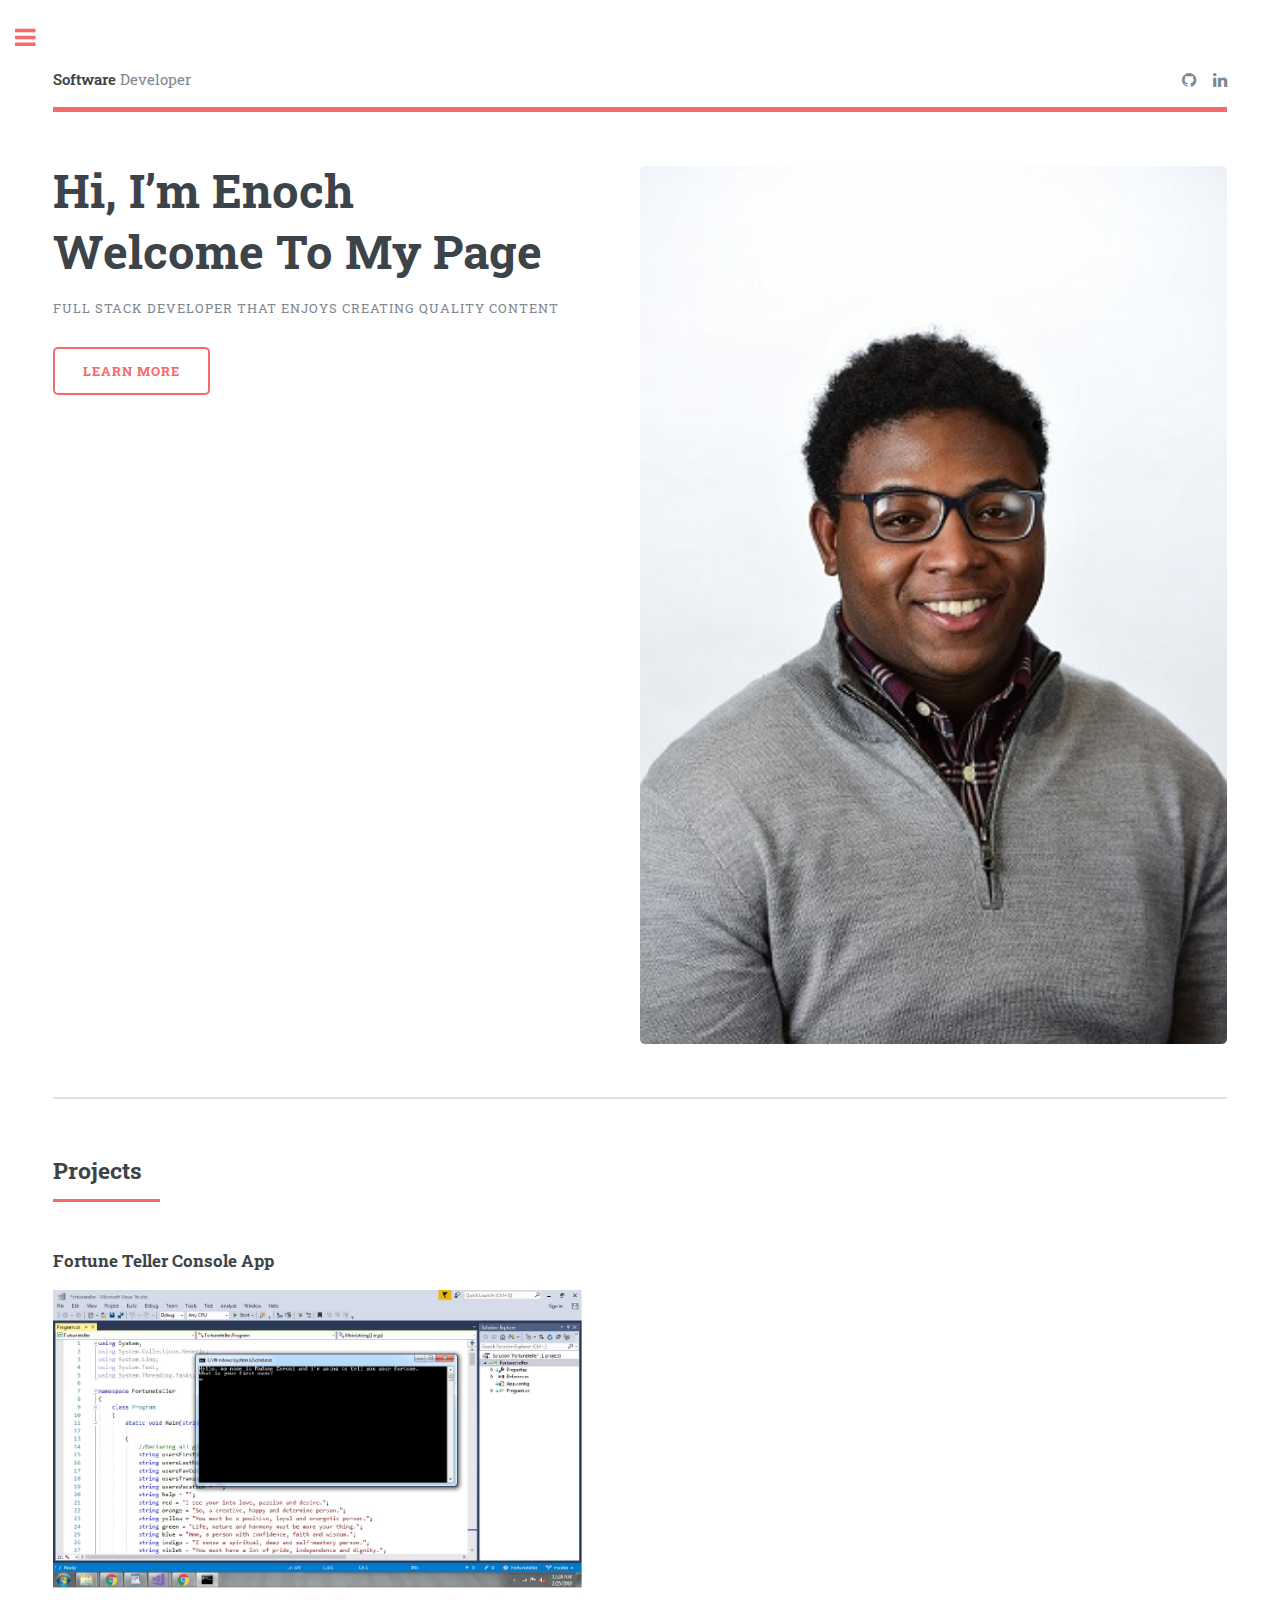
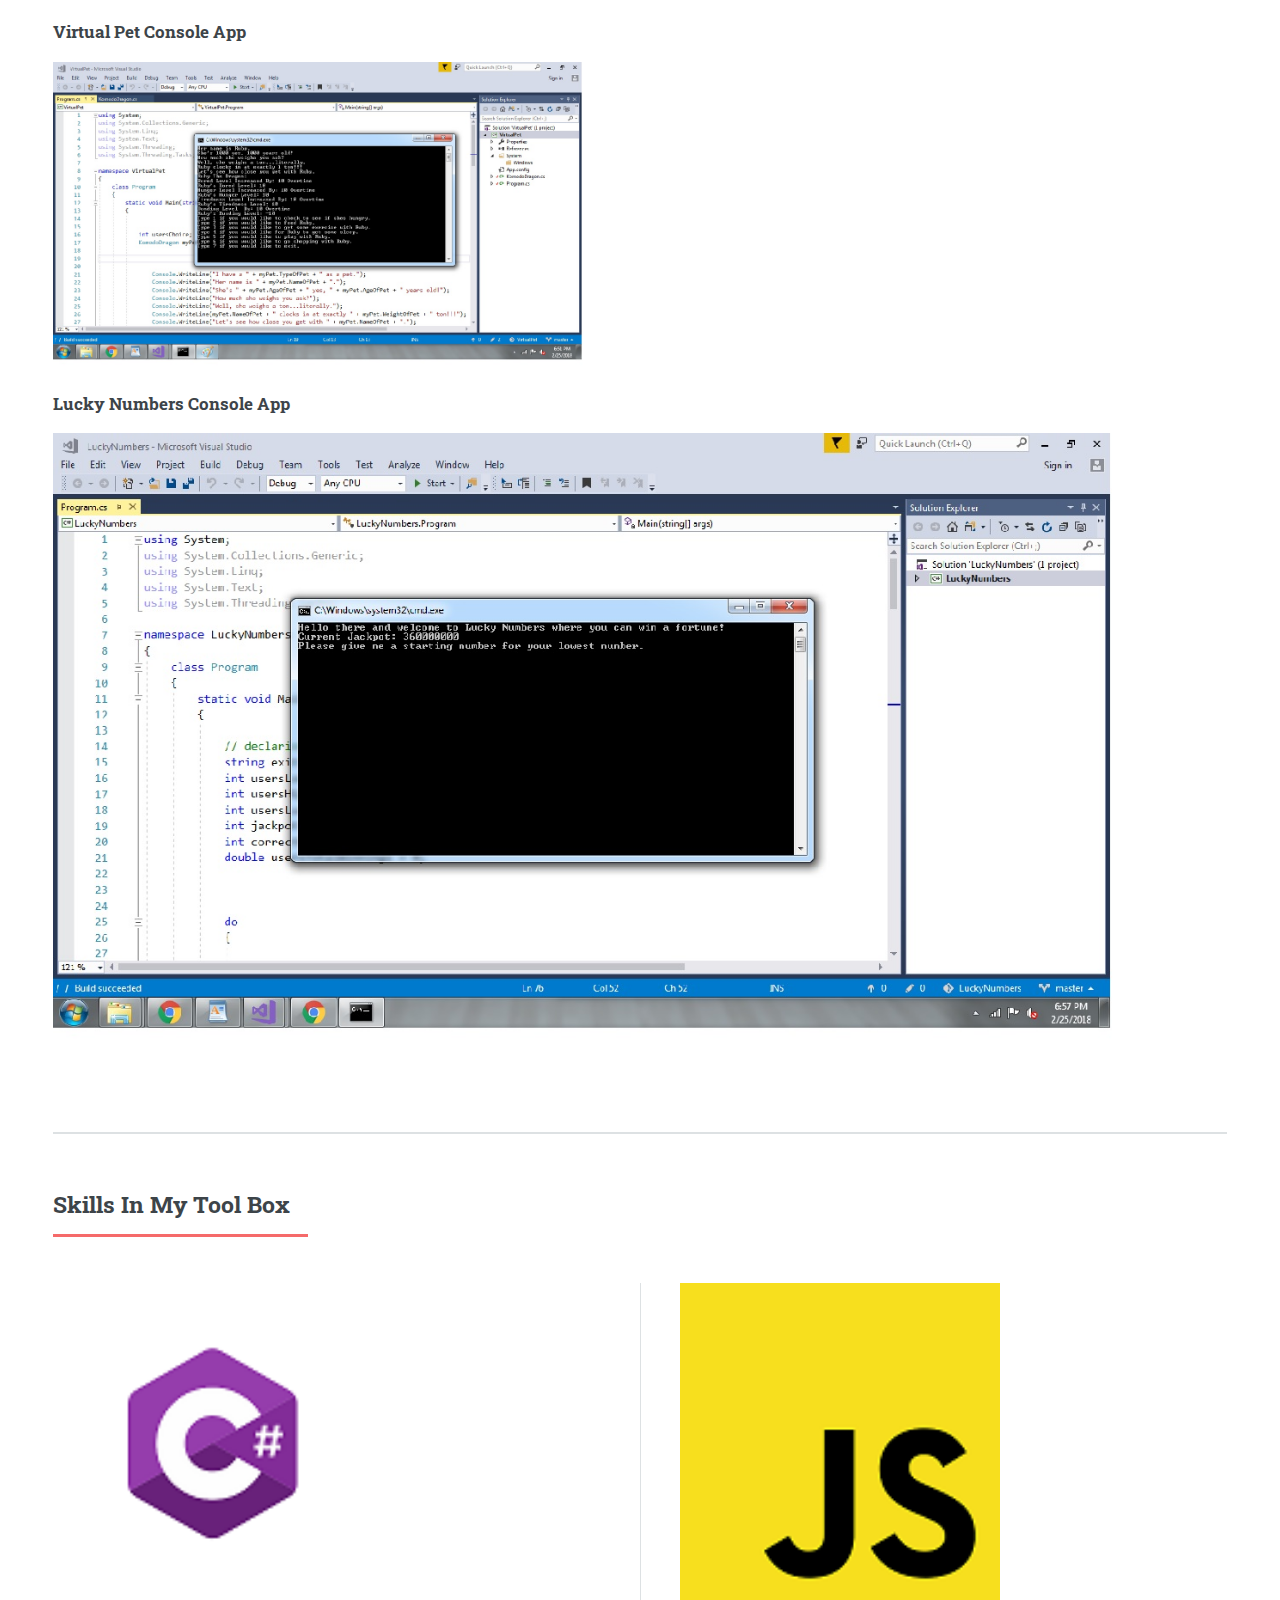
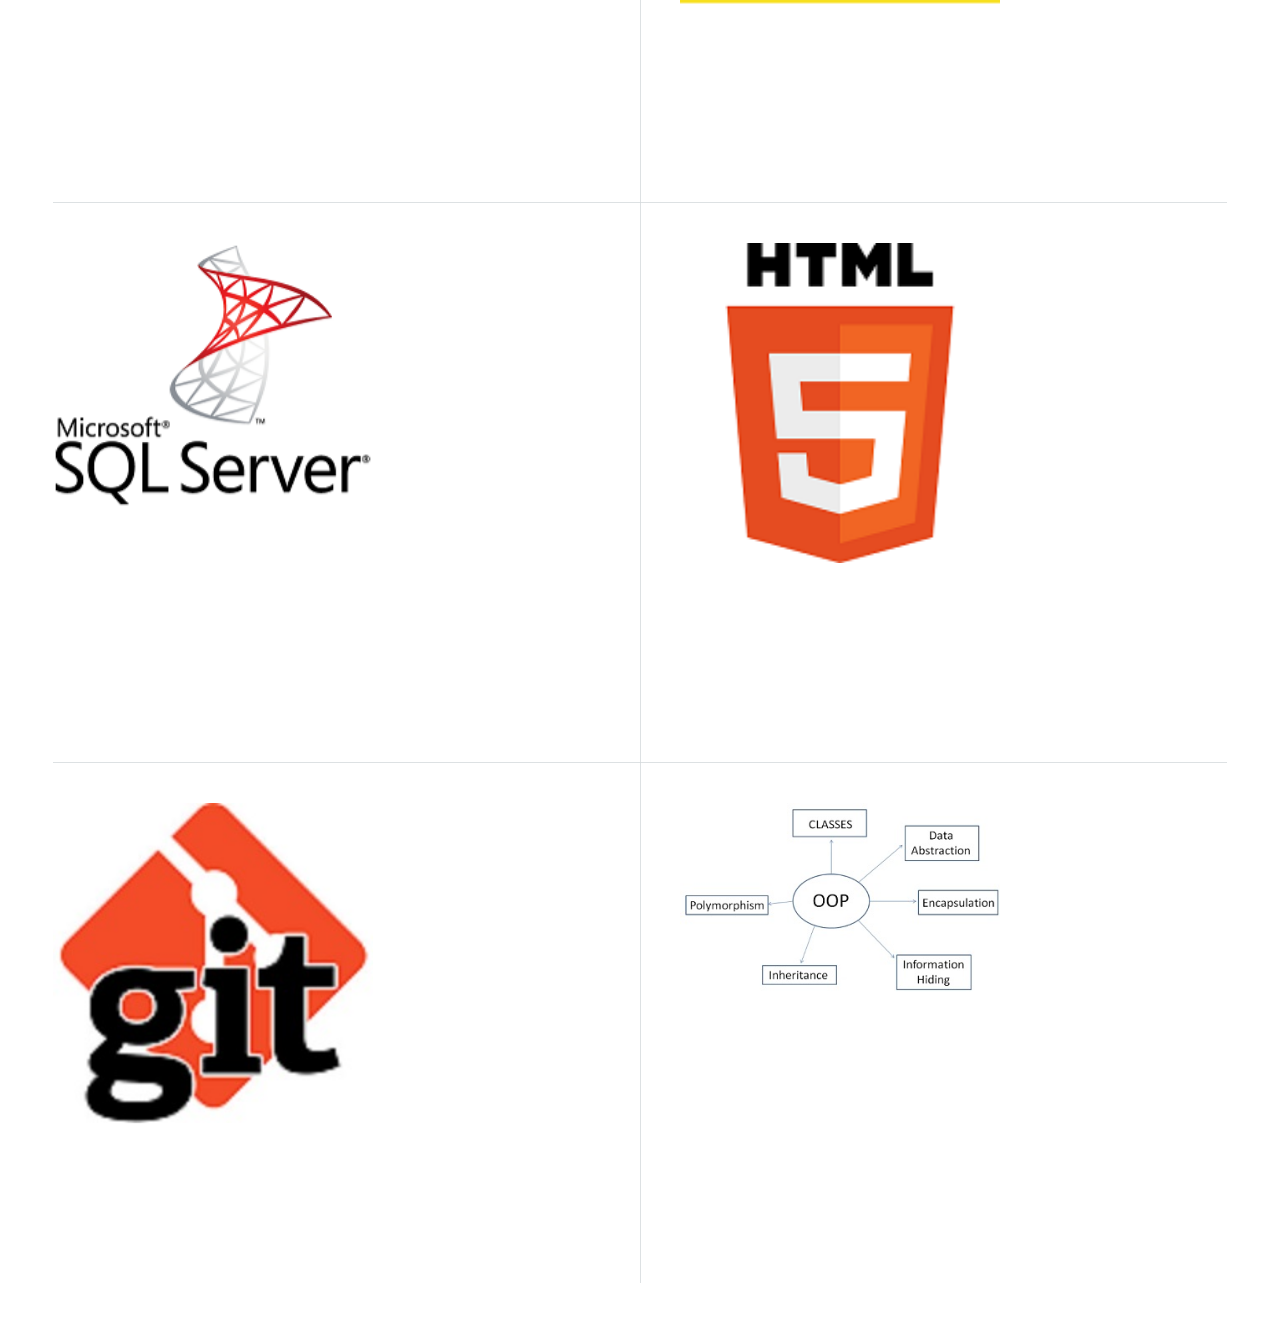
<file: index.html>
﻿<!DOCTYPE HTML>
<!--
	Editorial by HTML5 UP
	html5up.net | @ajlkn
	Free for personal and commercial use under the CCA 3.0 license (html5up.net/license)
-->
<html>
	<head>
		<title>Enoch</title>
		<meta charset="utf-8" />
		<meta name="viewport" content="width=device-width, initial-scale=1, user-scalable=no" />
		<!--[if lte IE 8]><script src="assets/js/ie/html5shiv.js"></script><![endif]-->
		<link rel="stylesheet" href="assets/css/main.css" />
		<!--[if lte IE 9]><link rel="stylesheet" href="assets/css/ie9.css" /><![endif]-->
		<!--[if lte IE 8]><link rel="stylesheet" href="assets/css/ie8.css" /><![endif]-->
	</head>
	<body>

		<!-- Wrapper -->
			<div id="wrapper">

				<!-- Main -->
					<div id="main">
						<div class="inner">

							<!-- Header -->
								<header id="header">
									<a href="index.html" class="logo"><strong>Software</strong> Developer</a>
									<ul class="icons">
										<li><a href="https://github.com/ELeonJohnson" target="_blank" class="icon fa-github"><span class="label">Github</span></a></li>
										<li><a href="www.linkedin.com/in/enoch-johnson" target="_blank" class="icon fa-linkedin"><span class="label">LinkedIn</span></a></li>
									</ul>
								</header>

							<!-- Banner -->
								<section id="banner">
									<div class="content">
										<header>
											<h1>Hi, I’m Enoch<br />
											Welcome To My Page</h1>
											<p>Full Stack Developer That Enjoys Creating Quality Content</p>
										</header>
                                        <p></p>
                                        <ul class="actions">
                                            <li><a href="generic.html" class="button big">Learn More</a></li>
                                        </ul>
									</div>
                                    <span class="image object">
                                        <img src="images/Enoch Johnson Headshot.jpg" />
                                    </span>
								</section>

							<!-- Section -->
								
                                    <section>
                                        <header class="major">
                                            <h2>Projects</h2>
                                        </header>
                                        
                                            <div class="wrapper">
                                                <input checked type=radio name="slider" id="slide1" />
                                                <input type=radio name="slider" id="slide2" />
                                                <input type=radio name="slider" id="slide3" />
                                                <input type=radio name="slider" id="slide4" />
                                                <input type=radio name="slider" id="slide5" />

                                                <div class="slider-wrapper">
                                                    <div class=inner>
                                                        <article>
                                                            <div class="info top-left">
                                                                <h3>Fortune Teller Console App</h3>
                                                            </div>
                                                            <div class="hover-img">
                                                                <a href="https://github.com/ELeonJohnson/Fortuneteller" target="_blank">
                                                                    <img src="images/fortuneteller.jpg" />
                                                                </a>
                                                                <div class="overlay-hover">
                                                                    <div class="text-hover">Skills Used: Variables, Basic Types, Operators, Expressions, Conditionals and Strings</div>
                                                                </div>
                                                            </div>
                                                                
                                                        </article>
                                                            
                                                        <article>
                                                            <div class="info bottom-right">
                                                                <h3>Virtual Pet Console App</h3>
                                                            </div>
                                                            <div class="hover-img">
                                                                <a href="https://github.com/ELeonJohnson/VirtualPet" target="_blank">
                                                                    <img src="images/virtual pet.jpg" />
                                                                </a>
                                                                <div class="overlay-hover">
                                                                    <div class="text-hover">Skills Used: Loops, Arrays, Methods, Intro to OOP, Defining Classes, Creating Classes and Access Modifiers</div>
                                                                </div>
                                                            </div>        
                                                                </article>
                                                        <article>
                                                            <div class="info bottom-left">
                                                                <h3>Lucky Numbers Console App</h3>
                                                            </div>
                                                            <a href="https://github.com/ELeonJohnson/LuckyNumbers" target="_blank">
                                                            <img src="images/lucky numbers.jpg" />
                                                            </a>
                                                        </article>

                                                    </div>
                                                    <!-- .inner -->
                                                </div>
                                                <!-- .slider-wrapper -->

                                                <div class="slider-prev-next-control">
                                                    <label for=slide1></label>
                                                    <label for=slide2></label>
                                                    <label for=slide3></label>
                                                    <label for=slide4></label>
                                                    <label for=slide5></label>
                                                </div>
                                                <!-- .slider-prev-next-control -->

                                                <div class="slider-dot-control">
                                                    <label for=slide1></label>
                                                    <label for=slide2></label>
                                                    <label for=slide3></label>
                                                    <label for=slide4></label>
                                                    <label for=slide5></label>
                                                </div>
                                                <!-- .slider-dot-control -->
                                            </div>
                                        
                                    </section>
								

							<!-- Section -->
								<section>
									<header class="major">
										<h2>Skills In My Tool Box</h2>
									</header>
									<div class="posts">
										<article>
                                            <div class="flip-container" ontouchstart="this.classList.toggle('hover');">
                                                <div class="flipper">
                                                    <div class="front">
                                                        <img src="images/Csharp_Logo.png" />
                                                    </div>
                                                    <div class="back">
                                                        <img src="images/asp.net.jpg" />
                                                    </div>
                                                </div>
                                            </div>
                                        </article>
                                        <article>
                                            <div class="flip-container" ontouchstart="this.classList.toggle('hover');">
                                                <div class="flipper">
                                                    <div class="front">
                                                        <img src="images/js.png" />
                                                    </div>
                                                    <div class="back">
                                                        <img src="images/node.png" />
                                                    </div>
                                                </div>
                                            </div>
                                        </article>
                                        <article>
                                            <div class="flip-container" ontouchstart="this.classList.toggle('hover');">
                                                <div class="flipper">
                                                    <div class="front">
                                                        <img src="images/sql.png" />
                                                    </div>
                                                    <div class="back">
                                                        <img src="images/mysql.png" />
                                                    </div>
                                                </div>
                                            </div>
                                        </article>
                                        <article>
                                            <div class="flip-container" ontouchstart="this.classList.toggle('hover');">
                                                <div class="flipper">
                                                    <div class="front">
                                                        <img src="images/html5.png" />
                                                    </div>
                                                    <div class="back">
                                                        <img src="images/css3-420x210css3.jpg" />
                                                    </div>
                                                </div>
                                            </div>
                                        </article>
                                        <article>
                                            <div class="flip-container" ontouchstart="this.classList.toggle('hover');">
                                                <div class="flipper">
                                                    <div class="front">
                                                        <img src="images/git.jpg" />
                                                    </div>
                                                    <div class="back">
                                                        <img src="images/MVC.png" />
                                                    </div>
                                                </div>
                                            </div>
                                        </article>
                                        <article>
                                            <div class="flip-container" ontouchstart="this.classList.toggle('hover');">
                                                <div class="flipper">
                                                    <div class="front">
                                                        <img src="images/oop.jpg" />
                                                    </div>
                                                    <div class="back">
                                                        <img src="images/tdd.png" />
                                                    </div>
                                                </div>
                                            </div>
                                        </article>
									</div>
								</section>

						</div>
					</div>

				<!-- Sidebar -->
					<div id="sidebar">
						<div class="inner">

							<!-- Search -->
								<section id="search" class="alt">
									<form method="post" action="#">
										<input type="text" name="query" id="query" placeholder="Search" />
									</form>
								</section>

							<!-- Menu -->
								<nav id="menu">
									<header class="major">
										<h2>Menu</h2>
									</header>
									<ul>
										<li><a href="index.html">Homepage</a></li>
										<li><a href="generic.html">About</a></li>
								    </ul>
								</nav>

							<!-- Section -->
                                <section>
                                    <header class="major">
                                        <h2>Get in touch</h2>
                                    </header>
                                    
                                    <ul class="contact">
                                        <li class="fa-envelope-o"><a href="#">enochjohnsonleon@gmail.com</a></li>
                                        <li class="fa-phone">(216) 414-1173</li>
                                    </ul>
                                </section>

							

							<!-- Footer -->
								<footer id="footer">
									
								</footer>

						</div>
					</div>

			</div>

		<!-- Scripts -->
			<script src="assets/js/jquery.min.js"></script>
			<script src="assets/js/skel.min.js"></script>
			<script src="assets/js/util.js"></script>
			<!--[if lte IE 8]><script src="assets/js/ie/respond.min.js"></script><![endif]-->
			<script src="assets/js/main.js"></script>

	</body>
</html>
</file>
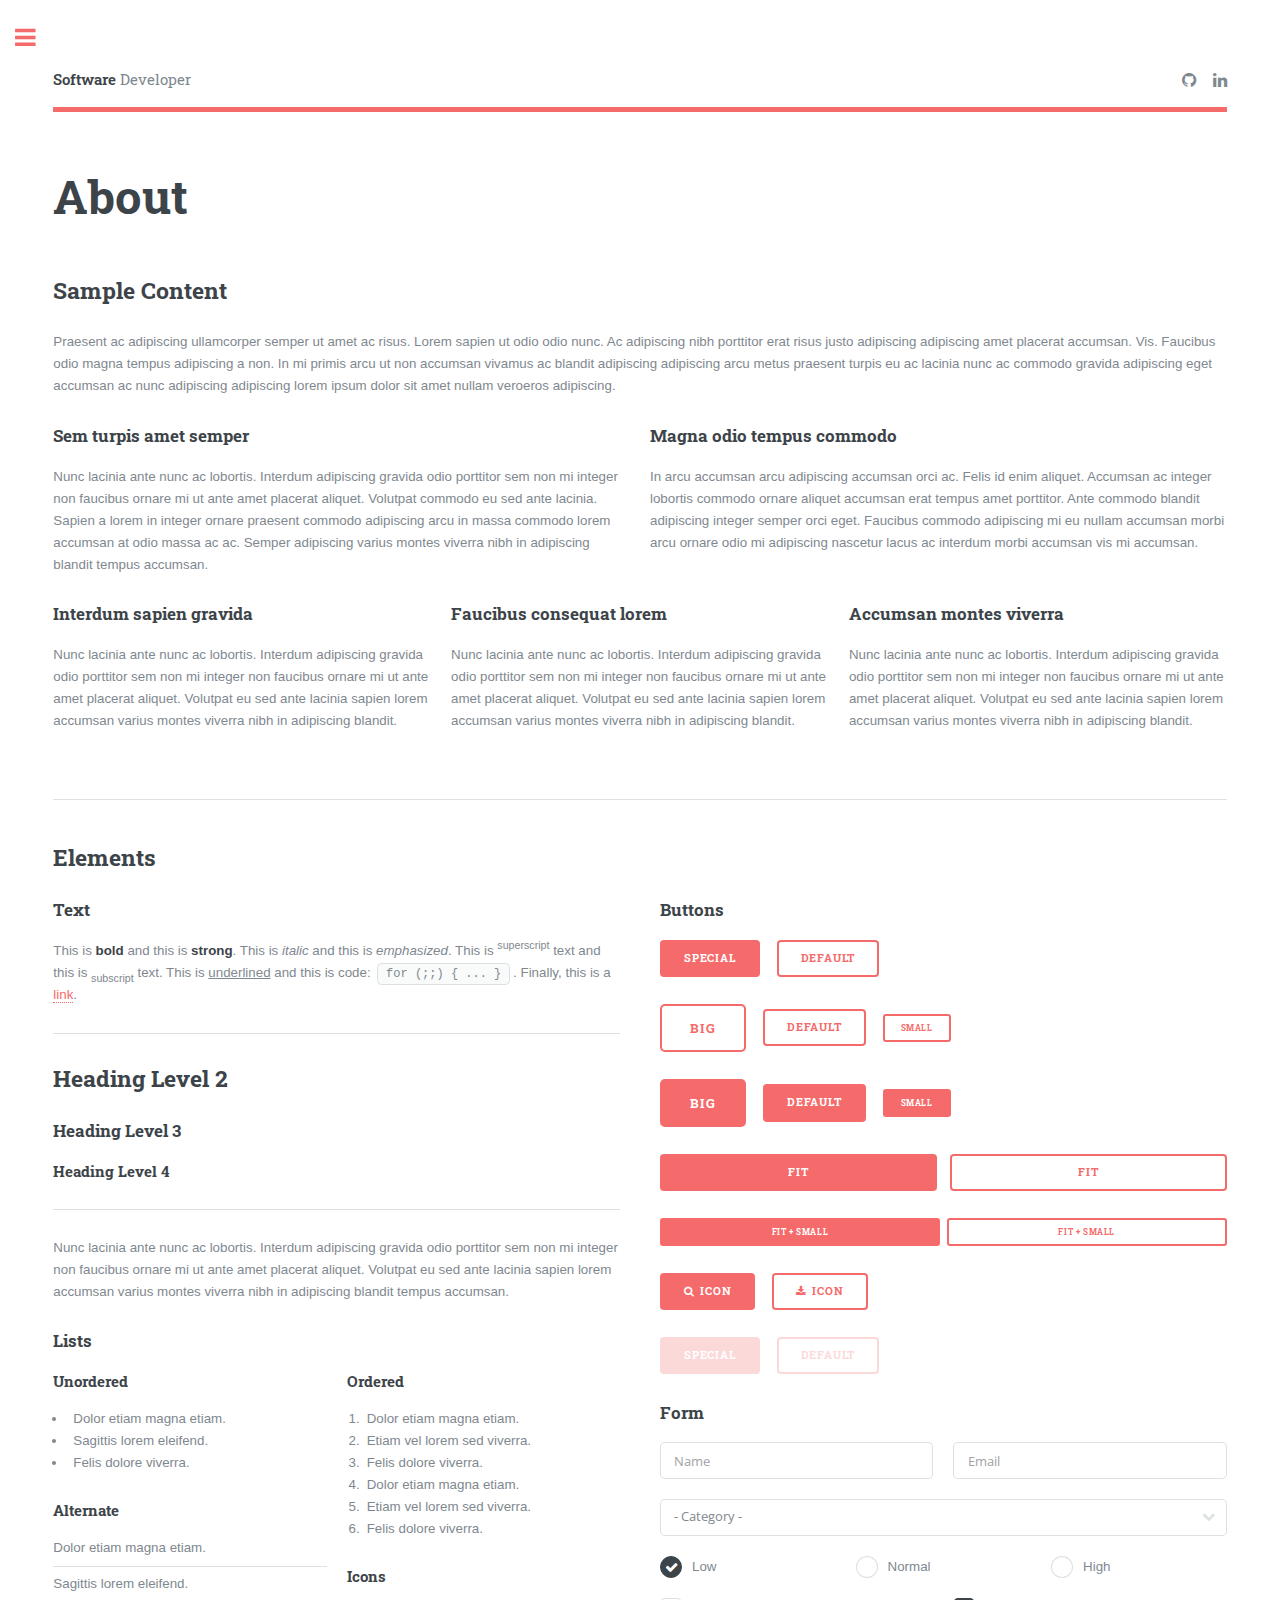
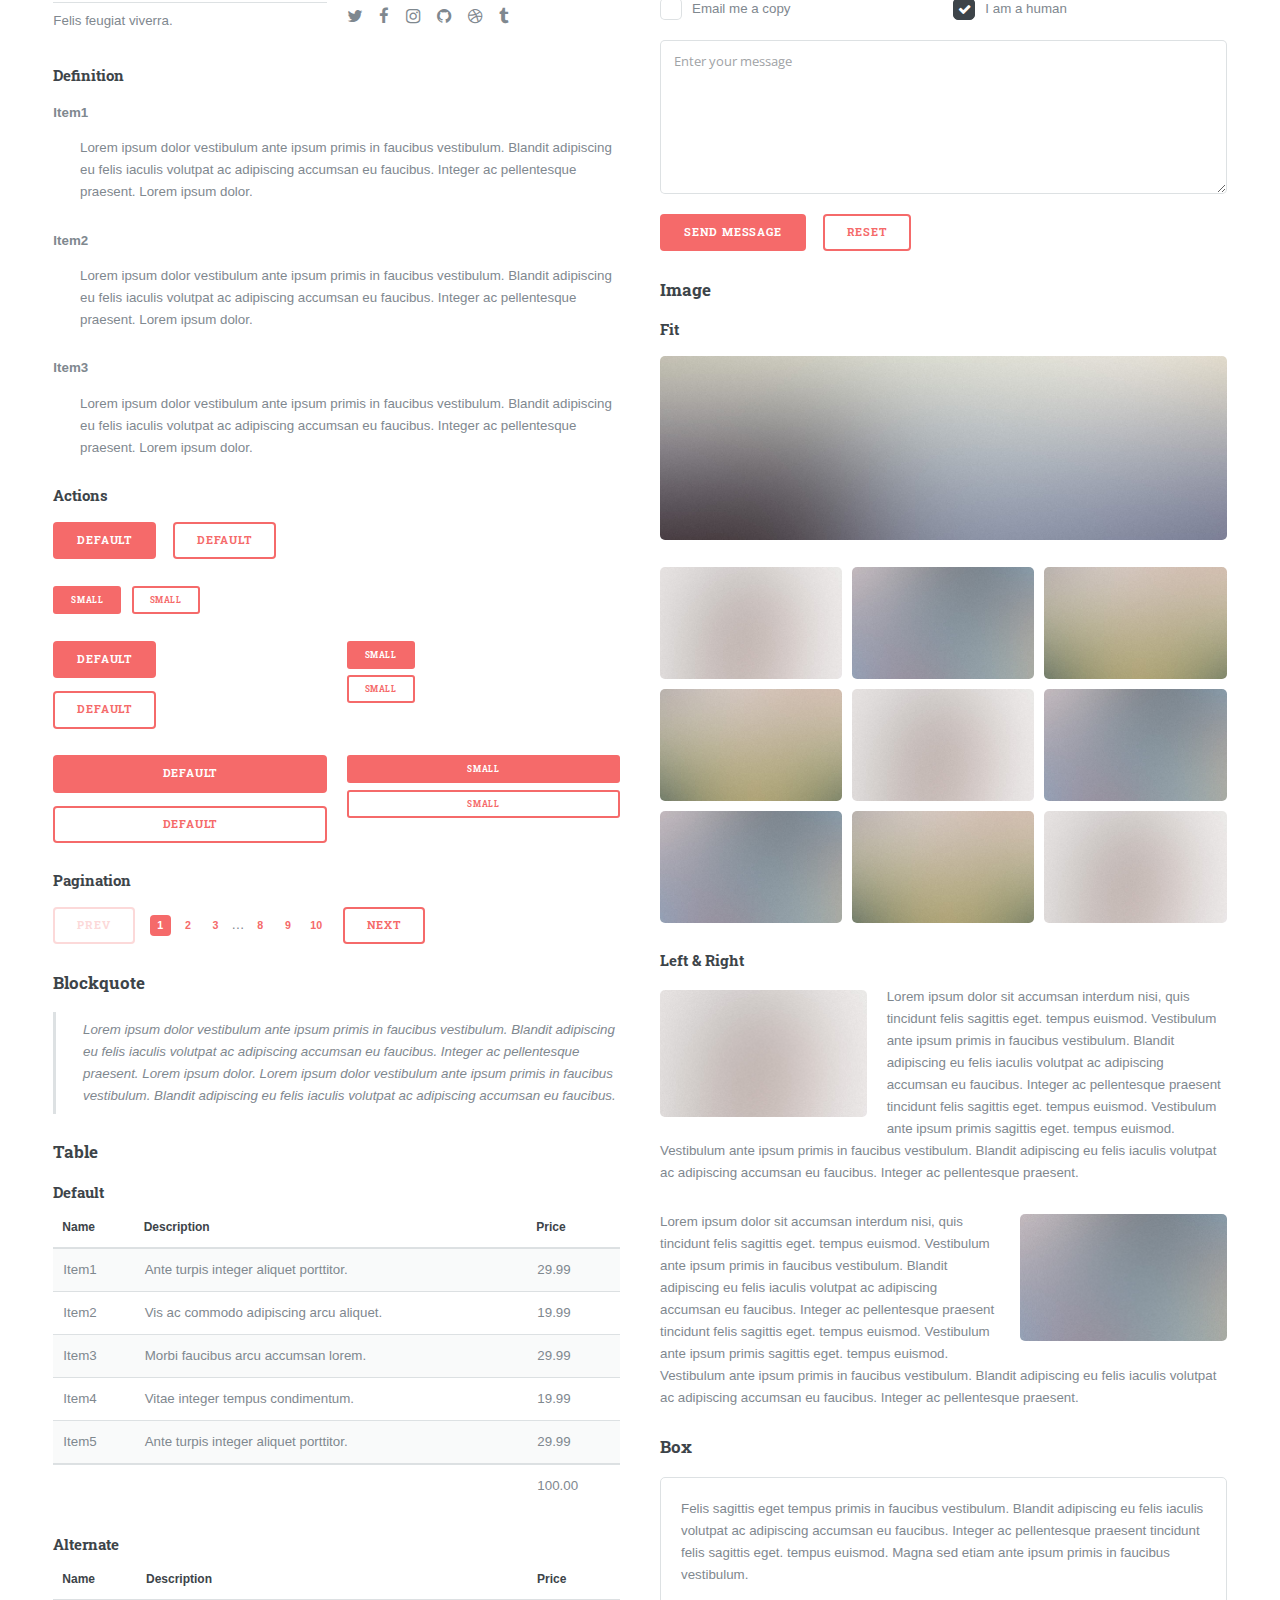
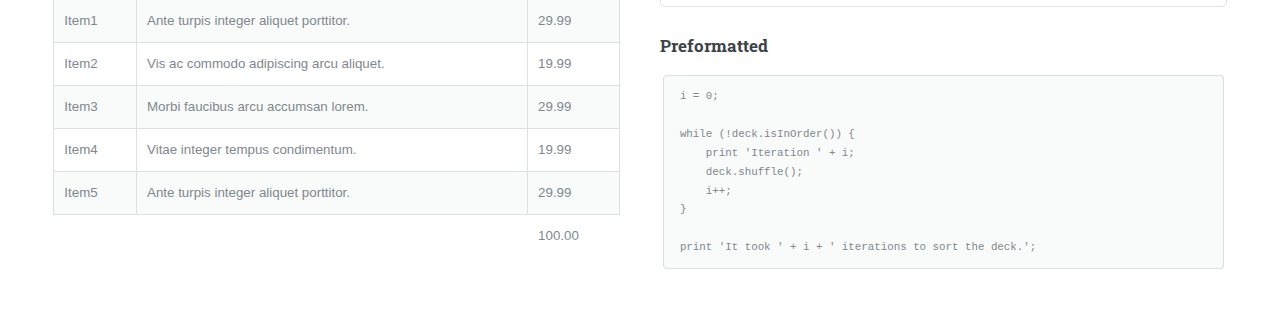
<file: elements.html>
﻿<!DOCTYPE HTML>
<!--
	Editorial by HTML5 UP
	html5up.net | @ajlkn
	Free for personal and commercial use under the CCA 3.0 license (html5up.net/license)
-->
<html>
	<head>
		<title>Elements - Editorial by HTML5 UP</title>
		<meta charset="utf-8" />
		<meta name="viewport" content="width=device-width, initial-scale=1, user-scalable=no" />
		<!--[if lte IE 8]><script src="assets/js/ie/html5shiv.js"></script><![endif]-->
		<link rel="stylesheet" href="assets/css/main.css" />
		<!--[if lte IE 9]><link rel="stylesheet" href="assets/css/ie9.css" /><![endif]-->
		<!--[if lte IE 8]><link rel="stylesheet" href="assets/css/ie8.css" /><![endif]-->
	</head>
	<body>

		<!-- Wrapper -->
        <div id="wrapper">

            <!-- Main -->
            <div id="main">
                <div class="inner">

                    <!-- Header -->
                    <header id="header">
                        <a href="index.html" class="logo"><strong>Software</strong> Developer</a>
                        <ul class="icons">
                            <li><a href="https://github.com/ELeonJohnson" target="_blank" class="icon fa-github"><span class="label">Github</span></a></li>
                            <li><a href="www.linkedin.com/in/enoch-johnson" target="_blank" class="icon fa-linkedin"><span class="label">LinkedIn</span></a></li>
                        </ul>
                    </header>

                    <!-- Content -->
                    <section>
                        <header class="main">
                            <h1>About</h1>
                        </header>

                        <!-- Content -->
                        <h2 id="content">Sample Content</h2>
                        <p>Praesent ac adipiscing ullamcorper semper ut amet ac risus. Lorem sapien ut odio odio nunc. Ac adipiscing nibh porttitor erat risus justo adipiscing adipiscing amet placerat accumsan. Vis. Faucibus odio magna tempus adipiscing a non. In mi primis arcu ut non accumsan vivamus ac blandit adipiscing adipiscing arcu metus praesent turpis eu ac lacinia nunc ac commodo gravida adipiscing eget accumsan ac nunc adipiscing adipiscing lorem ipsum dolor sit amet nullam veroeros adipiscing.</p>
                        <div class="row">
                            <div class="6u 12u$(small)">
                                <h3>Sem turpis amet semper</h3>
                                <p>Nunc lacinia ante nunc ac lobortis. Interdum adipiscing gravida odio porttitor sem non mi integer non faucibus ornare mi ut ante amet placerat aliquet. Volutpat commodo eu sed ante lacinia. Sapien a lorem in integer ornare praesent commodo adipiscing arcu in massa commodo lorem accumsan at odio massa ac ac. Semper adipiscing varius montes viverra nibh in adipiscing blandit tempus accumsan.</p>
                            </div>
                            <div class="6u$ 12u$(small)">
                                <h3>Magna odio tempus commodo</h3>
                                <p>In arcu accumsan arcu adipiscing accumsan orci ac. Felis id enim aliquet. Accumsan ac integer lobortis commodo ornare aliquet accumsan erat tempus amet porttitor. Ante commodo blandit adipiscing integer semper orci eget. Faucibus commodo adipiscing mi eu nullam accumsan morbi arcu ornare odio mi adipiscing nascetur lacus ac interdum morbi accumsan vis mi accumsan.</p>
                            </div>
                            <!-- Break -->
                            <div class="4u 12u$(medium)">
                                <h3>Interdum sapien gravida</h3>
                                <p>Nunc lacinia ante nunc ac lobortis. Interdum adipiscing gravida odio porttitor sem non mi integer non faucibus ornare mi ut ante amet placerat aliquet. Volutpat eu sed ante lacinia sapien lorem accumsan varius montes viverra nibh in adipiscing blandit.</p>
                            </div>
                            <div class="4u 12u$(medium)">
                                <h3>Faucibus consequat lorem</h3>
                                <p>Nunc lacinia ante nunc ac lobortis. Interdum adipiscing gravida odio porttitor sem non mi integer non faucibus ornare mi ut ante amet placerat aliquet. Volutpat eu sed ante lacinia sapien lorem accumsan varius montes viverra nibh in adipiscing blandit.</p>
                            </div>
                            <div class="4u$ 12u$(medium)">
                                <h3>Accumsan montes viverra</h3>
                                <p>Nunc lacinia ante nunc ac lobortis. Interdum adipiscing gravida odio porttitor sem non mi integer non faucibus ornare mi ut ante amet placerat aliquet. Volutpat eu sed ante lacinia sapien lorem accumsan varius montes viverra nibh in adipiscing blandit.</p>
                            </div>
                        </div>

                        <hr class="major" />

                        <!-- Elements -->
                        <h2 id="elements">Elements</h2>
                        <div class="row 200%">
                            <div class="6u 12u$(medium)">

                                <!-- Text stuff -->
                                <h3>Text</h3>
                                <p>
                                    This is <b>bold</b> and this is <strong>strong</strong>. This is <i>italic</i> and this is <em>emphasized</em>.
                                    This is <sup>superscript</sup> text and this is <sub>subscript</sub> text.
                                    This is <u>underlined</u> and this is code: <code>for (;;) { ... }</code>.
                                    Finally, this is a <a href="#">link</a>.
                                </p>
                                <hr />
                                <h2>Heading Level 2</h2>
                                <h3>Heading Level 3</h3>
                                <h4>Heading Level 4</h4>
                                <hr />
                                <p>Nunc lacinia ante nunc ac lobortis. Interdum adipiscing gravida odio porttitor sem non mi integer non faucibus ornare mi ut ante amet placerat aliquet. Volutpat eu sed ante lacinia sapien lorem accumsan varius montes viverra nibh in adipiscing blandit tempus accumsan.</p>

                                <!-- Lists -->
                                <h3>Lists</h3>
                                <div class="row">
                                    <div class="6u 12u$(small)">

                                        <h4>Unordered</h4>
                                        <ul>
                                            <li>Dolor etiam magna etiam.</li>
                                            <li>Sagittis lorem eleifend.</li>
                                            <li>Felis dolore viverra.</li>
                                        </ul>

                                        <h4>Alternate</h4>
                                        <ul class="alt">
                                            <li>Dolor etiam magna etiam.</li>
                                            <li>Sagittis lorem eleifend.</li>
                                            <li>Felis feugiat viverra.</li>
                                        </ul>

                                    </div>
                                    <div class="6u$ 12u$(small)">

                                        <h4>Ordered</h4>
                                        <ol>
                                            <li>Dolor etiam magna etiam.</li>
                                            <li>Etiam vel lorem sed viverra.</li>
                                            <li>Felis dolore viverra.</li>
                                            <li>Dolor etiam magna etiam.</li>
                                            <li>Etiam vel lorem sed viverra.</li>
                                            <li>Felis dolore viverra.</li>
                                        </ol>

                                        <h4>Icons</h4>
                                        <ul class="icons">
                                            <li><a href="#" class="icon fa-twitter"><span class="label">Twitter</span></a></li>
                                            <li><a href="#" class="icon fa-facebook"><span class="label">Facebook</span></a></li>
                                            <li><a href="#" class="icon fa-instagram"><span class="label">Instagram</span></a></li>
                                            <li><a href="#" class="icon fa-github"><span class="label">Github</span></a></li>
                                            <li><a href="#" class="icon fa-dribbble"><span class="label">Dribbble</span></a></li>
                                            <li><a href="#" class="icon fa-tumblr"><span class="label">Tumblr</span></a></li>
                                        </ul>

                                    </div>
                                </div>
                                <h4>Definition</h4>
                                <dl>
                                    <dt>Item1</dt>
                                    <dd>
                                        <p>Lorem ipsum dolor vestibulum ante ipsum primis in faucibus vestibulum. Blandit adipiscing eu felis iaculis volutpat ac adipiscing accumsan eu faucibus. Integer ac pellentesque praesent. Lorem ipsum dolor.</p>
                                    </dd>
                                    <dt>Item2</dt>
                                    <dd>
                                        <p>Lorem ipsum dolor vestibulum ante ipsum primis in faucibus vestibulum. Blandit adipiscing eu felis iaculis volutpat ac adipiscing accumsan eu faucibus. Integer ac pellentesque praesent. Lorem ipsum dolor.</p>
                                    </dd>
                                    <dt>Item3</dt>
                                    <dd>
                                        <p>Lorem ipsum dolor vestibulum ante ipsum primis in faucibus vestibulum. Blandit adipiscing eu felis iaculis volutpat ac adipiscing accumsan eu faucibus. Integer ac pellentesque praesent. Lorem ipsum dolor.</p>
                                    </dd>
                                </dl>

                                <h4>Actions</h4>
                                <ul class="actions">
                                    <li><a href="#" class="button special">Default</a></li>
                                    <li><a href="#" class="button">Default</a></li>
                                </ul>
                                <ul class="actions small">
                                    <li><a href="#" class="button special small">Small</a></li>
                                    <li><a href="#" class="button small">Small</a></li>
                                </ul>
                                <div class="row">
                                    <div class="6u 12u$(small)">
                                        <ul class="actions vertical">
                                            <li><a href="#" class="button special">Default</a></li>
                                            <li><a href="#" class="button">Default</a></li>
                                        </ul>
                                    </div>
                                    <div class="6u$ 12u$(small)">
                                        <ul class="actions vertical small">
                                            <li><a href="#" class="button special small">Small</a></li>
                                            <li><a href="#" class="button small">Small</a></li>
                                        </ul>
                                    </div>
                                    <div class="6u 12u$(small)">
                                        <ul class="actions vertical">
                                            <li><a href="#" class="button special fit">Default</a></li>
                                            <li><a href="#" class="button fit">Default</a></li>
                                        </ul>
                                    </div>
                                    <div class="6u$ 12u$(small)">
                                        <ul class="actions vertical small">
                                            <li><a href="#" class="button special small fit">Small</a></li>
                                            <li><a href="#" class="button small fit">Small</a></li>
                                        </ul>
                                    </div>
                                </div>

                                <h4>Pagination</h4>
                                <ul class="pagination">
                                    <li><span class="button disabled">Prev</span></li>
                                    <li><a href="#" class="page active">1</a></li>
                                    <li><a href="#" class="page">2</a></li>
                                    <li><a href="#" class="page">3</a></li>
                                    <li><span>&hellip;</span></li>
                                    <li><a href="#" class="page">8</a></li>
                                    <li><a href="#" class="page">9</a></li>
                                    <li><a href="#" class="page">10</a></li>
                                    <li><a href="#" class="button">Next</a></li>
                                </ul>

                                <!-- Blockquote -->
                                <h3>Blockquote</h3>
                                <blockquote>Lorem ipsum dolor vestibulum ante ipsum primis in faucibus vestibulum. Blandit adipiscing eu felis iaculis volutpat ac adipiscing accumsan eu faucibus. Integer ac pellentesque praesent. Lorem ipsum dolor. Lorem ipsum dolor vestibulum ante ipsum primis in faucibus vestibulum. Blandit adipiscing eu felis iaculis volutpat ac adipiscing accumsan eu faucibus.</blockquote>

                                <!-- Table -->
                                <h3>Table</h3>

                                <h4>Default</h4>
                                <div class="table-wrapper">
                                    <table>
                                        <thead>
                                            <tr>
                                                <th>Name</th>
                                                <th>Description</th>
                                                <th>Price</th>
                                            </tr>
                                        </thead>
                                        <tbody>
                                            <tr>
                                                <td>Item1</td>
                                                <td>Ante turpis integer aliquet porttitor.</td>
                                                <td>29.99</td>
                                            </tr>
                                            <tr>
                                                <td>Item2</td>
                                                <td>Vis ac commodo adipiscing arcu aliquet.</td>
                                                <td>19.99</td>
                                            </tr>
                                            <tr>
                                                <td>Item3</td>
                                                <td> Morbi faucibus arcu accumsan lorem.</td>
                                                <td>29.99</td>
                                            </tr>
                                            <tr>
                                                <td>Item4</td>
                                                <td>Vitae integer tempus condimentum.</td>
                                                <td>19.99</td>
                                            </tr>
                                            <tr>
                                                <td>Item5</td>
                                                <td>Ante turpis integer aliquet porttitor.</td>
                                                <td>29.99</td>
                                            </tr>
                                        </tbody>
                                        <tfoot>
                                            <tr>
                                                <td colspan="2"></td>
                                                <td>100.00</td>
                                            </tr>
                                        </tfoot>
                                    </table>
                                </div>

                                <h4>Alternate</h4>
                                <div class="table-wrapper">
                                    <table class="alt">
                                        <thead>
                                            <tr>
                                                <th>Name</th>
                                                <th>Description</th>
                                                <th>Price</th>
                                            </tr>
                                        </thead>
                                        <tbody>
                                            <tr>
                                                <td>Item1</td>
                                                <td>Ante turpis integer aliquet porttitor.</td>
                                                <td>29.99</td>
                                            </tr>
                                            <tr>
                                                <td>Item2</td>
                                                <td>Vis ac commodo adipiscing arcu aliquet.</td>
                                                <td>19.99</td>
                                            </tr>
                                            <tr>
                                                <td>Item3</td>
                                                <td> Morbi faucibus arcu accumsan lorem.</td>
                                                <td>29.99</td>
                                            </tr>
                                            <tr>
                                                <td>Item4</td>
                                                <td>Vitae integer tempus condimentum.</td>
                                                <td>19.99</td>
                                            </tr>
                                            <tr>
                                                <td>Item5</td>
                                                <td>Ante turpis integer aliquet porttitor.</td>
                                                <td>29.99</td>
                                            </tr>
                                        </tbody>
                                        <tfoot>
                                            <tr>
                                                <td colspan="2"></td>
                                                <td>100.00</td>
                                            </tr>
                                        </tfoot>
                                    </table>
                                </div>

                            </div>
                            <div class="6u$ 12u$(medium)">

                                <!-- Buttons -->
                                <h3>Buttons</h3>
                                <ul class="actions">
                                    <li><a href="#" class="button special">Special</a></li>
                                    <li><a href="#" class="button">Default</a></li>
                                </ul>
                                <ul class="actions">
                                    <li><a href="#" class="button big">Big</a></li>
                                    <li><a href="#" class="button">Default</a></li>
                                    <li><a href="#" class="button small">Small</a></li>
                                </ul>
                                <ul class="actions">
                                    <li><a href="#" class="button special big">Big</a></li>
                                    <li><a href="#" class="button special">Default</a></li>
                                    <li><a href="#" class="button special small">Small</a></li>
                                </ul>
                                <ul class="actions fit">
                                    <li><a href="#" class="button special fit">Fit</a></li>
                                    <li><a href="#" class="button fit">Fit</a></li>
                                </ul>
                                <ul class="actions fit small">
                                    <li><a href="#" class="button special fit small">Fit + Small</a></li>
                                    <li><a href="#" class="button fit small">Fit + Small</a></li>
                                </ul>
                                <ul class="actions">
                                    <li><a href="#" class="button special icon fa-search">Icon</a></li>
                                    <li><a href="#" class="button icon fa-download">Icon</a></li>
                                </ul>
                                <ul class="actions">
                                    <li><span class="button special disabled">Special</span></li>
                                    <li><span class="button disabled">Default</span></li>
                                </ul>

                                <!-- Form -->
                                <h3>Form</h3>

                                <form method="post" action="#">
                                    <div class="row uniform">
                                        <div class="6u 12u$(xsmall)">
                                            <input type="text" name="demo-name" id="demo-name" value="" placeholder="Name" />
                                        </div>
                                        <div class="6u$ 12u$(xsmall)">
                                            <input type="email" name="demo-email" id="demo-email" value="" placeholder="Email" />
                                        </div>
                                        <!-- Break -->
                                        <div class="12u$">
                                            <div class="select-wrapper">
                                                <select name="demo-category" id="demo-category">
                                                    <option value="">- Category -</option>
                                                    <option value="1">Manufacturing</option>
                                                    <option value="1">Shipping</option>
                                                    <option value="1">Administration</option>
                                                    <option value="1">Human Resources</option>
                                                </select>
                                            </div>
                                        </div>
                                        <!-- Break -->
                                        <div class="4u 12u$(small)">
                                            <input type="radio" id="demo-priority-low" name="demo-priority" checked>
                                            <label for="demo-priority-low">Low</label>
                                        </div>
                                        <div class="4u 12u$(small)">
                                            <input type="radio" id="demo-priority-normal" name="demo-priority">
                                            <label for="demo-priority-normal">Normal</label>
                                        </div>
                                        <div class="4u$ 12u$(small)">
                                            <input type="radio" id="demo-priority-high" name="demo-priority">
                                            <label for="demo-priority-high">High</label>
                                        </div>
                                        <!-- Break -->
                                        <div class="6u 12u$(small)">
                                            <input type="checkbox" id="demo-copy" name="demo-copy">
                                            <label for="demo-copy">Email me a copy</label>
                                        </div>
                                        <div class="6u$ 12u$(small)">
                                            <input type="checkbox" id="demo-human" name="demo-human" checked>
                                            <label for="demo-human">I am a human</label>
                                        </div>
                                        <!-- Break -->
                                        <div class="12u$">
                                            <textarea name="demo-message" id="demo-message" placeholder="Enter your message" rows="6"></textarea>
                                        </div>
                                        <!-- Break -->
                                        <div class="12u$">
                                            <ul class="actions">
                                                <li><input type="submit" value="Send Message" class="special" /></li>
                                                <li><input type="reset" value="Reset" /></li>
                                            </ul>
                                        </div>
                                    </div>
                                </form>

                                <!-- Image -->
                                <h3>Image</h3>

                                <h4>Fit</h4>
                                <span class="image fit"><img src="images/pic11.jpg" alt="" /></span>
                                <div class="box alt">
                                    <div class="row 50% uniform">
                                        <div class="4u"><span class="image fit"><img src="images/pic01.jpg" alt="" /></span></div>
                                        <div class="4u"><span class="image fit"><img src="images/pic02.jpg" alt="" /></span></div>
                                        <div class="4u$"><span class="image fit"><img src="images/pic03.jpg" alt="" /></span></div>
                                        <!-- Break -->
                                        <div class="4u"><span class="image fit"><img src="images/pic03.jpg" alt="" /></span></div>
                                        <div class="4u"><span class="image fit"><img src="images/pic01.jpg" alt="" /></span></div>
                                        <div class="4u$"><span class="image fit"><img src="images/pic02.jpg" alt="" /></span></div>
                                        <!-- Break -->
                                        <div class="4u"><span class="image fit"><img src="images/pic02.jpg" alt="" /></span></div>
                                        <div class="4u"><span class="image fit"><img src="images/pic03.jpg" alt="" /></span></div>
                                        <div class="4u$"><span class="image fit"><img src="images/pic01.jpg" alt="" /></span></div>
                                    </div>
                                </div>

                                <h4>Left &amp; Right</h4>
                                <p><span class="image left"><img src="images/pic01.jpg" alt="" /></span>Lorem ipsum dolor sit accumsan interdum nisi, quis tincidunt felis sagittis eget. tempus euismod. Vestibulum ante ipsum primis in faucibus vestibulum. Blandit adipiscing eu felis iaculis volutpat ac adipiscing accumsan eu faucibus. Integer ac pellentesque praesent tincidunt felis sagittis eget. tempus euismod. Vestibulum ante ipsum primis sagittis eget. tempus euismod. Vestibulum ante ipsum primis in faucibus vestibulum. Blandit adipiscing eu felis iaculis volutpat ac adipiscing accumsan eu faucibus. Integer ac pellentesque praesent.</p>
                                <p><span class="image right"><img src="images/pic02.jpg" alt="" /></span>Lorem ipsum dolor sit accumsan interdum nisi, quis tincidunt felis sagittis eget. tempus euismod. Vestibulum ante ipsum primis in faucibus vestibulum. Blandit adipiscing eu felis iaculis volutpat ac adipiscing accumsan eu faucibus. Integer ac pellentesque praesent tincidunt felis sagittis eget. tempus euismod. Vestibulum ante ipsum primis sagittis eget. tempus euismod. Vestibulum ante ipsum primis in faucibus vestibulum. Blandit adipiscing eu felis iaculis volutpat ac adipiscing accumsan eu faucibus. Integer ac pellentesque praesent.</p>

                                <!-- Box -->
                                <h3>Box</h3>
                                <div class="box">
                                    <p>Felis sagittis eget tempus primis in faucibus vestibulum. Blandit adipiscing eu felis iaculis volutpat ac adipiscing accumsan eu faucibus. Integer ac pellentesque praesent tincidunt felis sagittis eget. tempus euismod. Magna sed etiam ante ipsum primis in faucibus vestibulum.</p>
                                </div>

                                <!-- Preformatted Code -->
                                <h3>Preformatted</h3>
                                <pre><code>i = 0;

while (!deck.isInOrder()) {
    print 'Iteration ' + i;
    deck.shuffle();
    i++;
}

print 'It took ' + i + ' iterations to sort the deck.';
</code></pre>

                            </div>
                        </div>

                    </section>

                </div>
            </div>

            <!-- Sidebar -->
            <div id="sidebar">
                <div class="inner">

                    <!-- Search -->
                    <section id="search" class="alt">
                        <form method="post" action="#">
                            <input type="text" name="query" id="query" placeholder="Search" />
                        </form>
                    </section>

                    <!-- Menu -->
                    <nav id="menu">
                        <header class="major">
                            <h2>Menu</h2>
                        </header>
                        <ul>
                            <li><a href="index.html">Homepage</a></li>
                            <li><a href="generic.html">About</a></li>
                        </ul>
                    </nav>

                    <!-- Section -->
                    <section>
                        <header class="major">
                            <h2>Get in touch</h2>
                        </header>

                        <ul class="contact">
                            <li class="fa-envelope-o"><a href="#">enochjohnsonleon@gmail.com</a></li>
                            <li class="fa-phone">(216) 414-1173</li>
                        </ul>
                    </section>



                    <!-- Footer -->
                    <footer id="footer"></footer>

                </div>
            </div>

        </div>

		<!-- Scripts -->
			<script src="assets/js/jquery.min.js"></script>
			<script src="assets/js/skel.min.js"></script>
			<script src="assets/js/util.js"></script>
			<!--[if lte IE 8]><script src="assets/js/ie/respond.min.js"></script><![endif]-->
			<script src="assets/js/main.js"></script>

	</body>
</html>
</file>
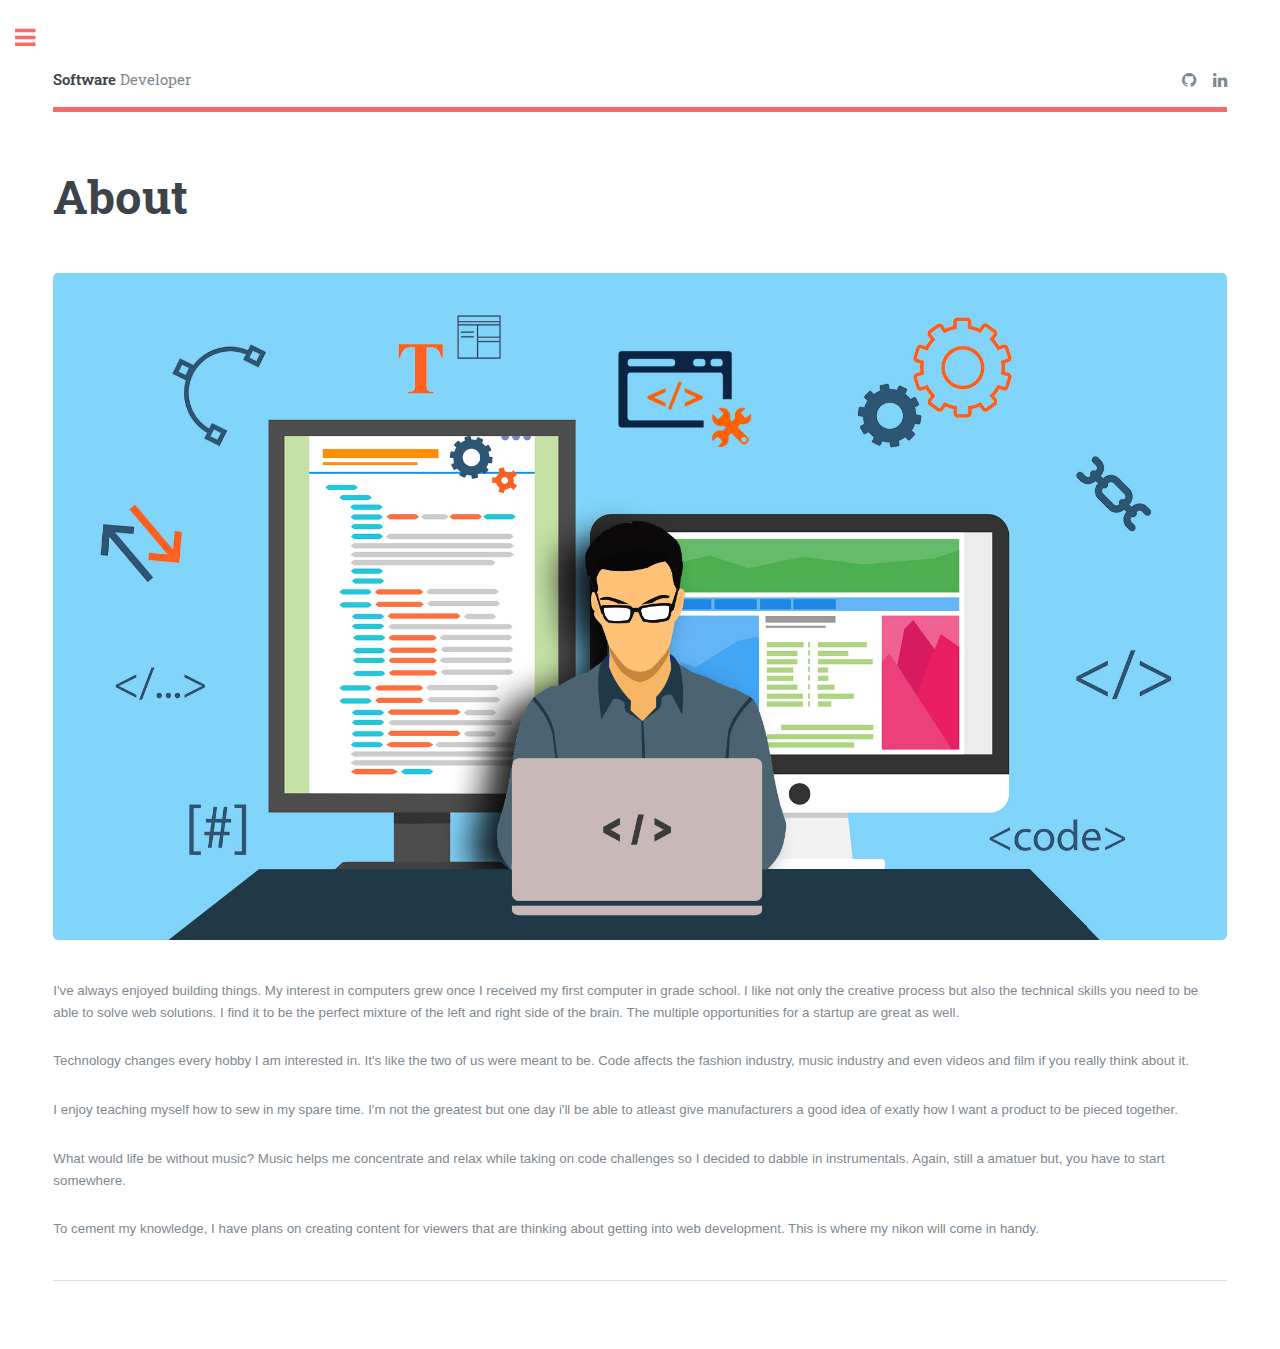
<file: generic.html>
﻿<!DOCTYPE HTML>
<!--
	Editorial by HTML5 UP
	html5up.net | @ajlkn
	Free for personal and commercial use under the CCA 3.0 license (html5up.net/license)
-->
<html>
	<head>
		<title>About</title>
		<meta charset="utf-8" />
		<meta name="viewport" content="width=device-width, initial-scale=1, user-scalable=no" />
		<!--[if lte IE 8]><script src="assets/js/ie/html5shiv.js"></script><![endif]-->
		<link rel="stylesheet" href="assets/css/main.css" />
		<!--[if lte IE 9]><link rel="stylesheet" href="assets/css/ie9.css" /><![endif]-->
		<!--[if lte IE 8]><link rel="stylesheet" href="assets/css/ie8.css" /><![endif]-->
	</head>
	<body>

		<!-- Wrapper -->
        <div id="wrapper">

            <!-- Main -->
            <div id="main">
                <div class="inner">

                    <!-- Header -->
                    <header id="header">
                        <a href="index.html" class="logo"><strong>Software</strong> Developer</a>
                        <ul class="icons">
                            <li><a href="https://github.com/ELeonJohnson" target="_blank" class="icon fa-github"><span class="label">Github</span></a></li>
                            <li><a href="www.linkedin.com/in/enoch-johnson" target="_blank" class="icon fa-linkedin"><span class="label">LinkedIn</span></a></li>
                        </ul>
                    </header>

                    <!-- Content -->
                    <section>
                        <header class="main">
                            <h1>About</h1>
                        </header>

                        <span class="image main"><img src="images/webdev.jpg" /></span>

                        <p>I've always enjoyed building things. My interest in computers grew once I received my first computer in grade school. I like not only the creative process but also the technical skills you need to be able to solve web solutions. I find it to be the perfect mixture of the left and right side of the brain. The multiple opportunities for a startup are great as well.</p>
                        <p>Technology changes every hobby I am interested in. It's like the two of us were meant to be. Code affects the fashion industry, music industry and even videos and film if you really think about it.</p>
                        <p>I enjoy teaching myself how to sew in my spare time. I'm not the greatest but one day i'll be able to atleast give manufacturers a good idea of exatly how I want a product to be pieced together.</p>
                        <p>What would life be without music? Music helps me concentrate and relax while taking on code challenges so I decided to dabble in instrumentals. Again, still a amatuer but, you have to start somewhere.</p>
                        <p>To cement my knowledge, I have plans on creating content for viewers that are thinking about getting into web development. This is where my nikon will come in handy.</p>

                        <hr class="major" />
                    </section>

                </div>
            </div>

            <!-- Sidebar -->
            <div id="sidebar">
                <div class="inner">

                    <!-- Search -->
                    <section id="search" class="alt">
                        <form method="post" action="#">
                            <input type="text" name="query" id="query" placeholder="Search" />
                        </form>
                    </section>

                    <!-- Menu -->
                    <nav id="menu">
                        <header class="major">
                            <h2>Menu</h2>
                        </header>
                        <ul>
                            <li><a href="index.html">Homepage</a></li>
                            <li><a href="generic.html">About</a></li>
                        </ul>
                    </nav>

                    <!-- Section -->
                    <section>
                        <header class="major">
                            <h2>Get in touch</h2>
                        </header>

                        <ul class="contact">
                            <li class="fa-envelope-o"><a href="#">enochjohnsonleon@gmail.com</a></li>
                            <li class="fa-phone">(216) 414-1173</li>
                        </ul>
                    </section>



                    <!-- Footer -->
                    <footer id="footer"></footer>

                </div>
            </div>

        </div>

		<!-- Scripts -->
			<script src="assets/js/jquery.min.js"></script>
			<script src="assets/js/skel.min.js"></script>
			<script src="assets/js/util.js"></script>
			<!--[if lte IE 8]><script src="assets/js/ie/respond.min.js"></script><![endif]-->
			<script src="assets/js/main.js"></script>

	</body>
</html>
</file>
<file: assets/css/ie9.css>
/*
	Editorial by HTML5 UP
	html5up.net | @ajlkn
	Free for personal and commercial use under the CCA 3.0 license (html5up.net/license)
*/

/* Features */

	.features:after {
		clear: both;
		content: '';
		display: block;
	}

	.features article {
		float: left;
	}

		.features article:after {
			clear: both;
			content: '';
			display: block;
		}

		.features article .icon {
			float: left;
		}

/* Posts */

	.posts:after {
		clear: both;
		content: '';
		display: block;
	}

	.posts article {
		float: left;
	}

/* Main */

	#main {
		padding-left: 24em;
	}

/* Sidebar */

	#sidebar {
		position: absolute;
		top: 0;
		left: 0;
		min-height: 100%;
		width: 24em;
	}

/* Banner */

	#banner:after {
		clear: both;
		content: '';
		display: block;
	}

	#banner .content {
		float: left;
		padding-right: 4em;
	}

	#banner .image {
		float: left;
		margin-left: 0;
	}
</file>
<file: assets/css/main.css>
@import url(font-awesome.min.css);
@import url("https://fonts.googleapis.com/css?family=Open+Sans:400,600,400italic,600italic|Roboto+Slab:400,700");

/*
	Editorial by HTML5 UP
	html5up.net | @ajlkn
	Free for personal and commercial use under the CCA 3.0 license (html5up.net/license)
*/

/* Reset */

	html, body, div, span, applet, object, iframe, h1, h2, h3, h4, h5, h6, p, blockquote, pre, a, abbr, acronym, address, big, cite, code, del, dfn, em, img, ins, kbd, q, s, samp, small, strike, strong, sub, sup, tt, var, b, u, i, center, dl, dt, dd, ol, ul, li, fieldset, form, label, legend, table, caption, tbody, tfoot, thead, tr, th, td, article, aside, canvas, details, embed, figure, figcaption, footer, header, hgroup, menu, nav, output, ruby, section, summary, time, mark, audio, video {
		margin: 0;
		padding: 0;
		border: 0;
		font-size: 100%;
		font: inherit;
		vertical-align: baseline;
	}

	article, aside, details, figcaption, figure, footer, header, hgroup, menu, nav, section {
		display: block;
	}

	body {
		line-height: 1;
	}

	ol, ul {
		list-style: none;
	}

	blockquote, q {
		quotes: none;
	}

	blockquote:before, blockquote:after, q:before, q:after {
		content: '';
		content: none;
	}

	table {
		border-collapse: collapse;
		border-spacing: 0;
	}

	body {
		-webkit-text-size-adjust: none;
	}

/* Box Model */

	*, *:before, *:after {
		-moz-box-sizing: border-box;
		-webkit-box-sizing: border-box;
		box-sizing: border-box;
	}

/* Grid */

	.row {
		border-bottom: solid 1px transparent;
		-moz-box-sizing: border-box;
		-webkit-box-sizing: border-box;
		box-sizing: border-box;
	}

	.row > * {
		float: left;
		-moz-box-sizing: border-box;
		-webkit-box-sizing: border-box;
		box-sizing: border-box;
	}

	.row:after, .row:before {
		content: '';
		display: block;
		clear: both;
		height: 0;
	}

	.row.uniform > * > :first-child {
		margin-top: 0;
	}

	.row.uniform > * > :last-child {
		margin-bottom: 0;
	}

	.row.\30 \25 > * {
		padding: 0 0 0 0em;
	}

	.row.\30 \25 {
		margin: 0 0 -1px 0em;
	}

	.row.uniform.\30 \25 > * {
		padding: 0em 0 0 0em;
	}

	.row.uniform.\30 \25 {
		margin: 0em 0 -1px 0em;
	}

	.row > * {
		padding: 0 0 0 1.5em;
	}

	.row {
		margin: 0 0 -1px -1.5em;
	}

	.row.uniform > * {
		padding: 1.5em 0 0 1.5em;
	}

	.row.uniform {
		margin: -1.5em 0 -1px -1.5em;
	}

	.row.\32 00\25 > * {
		padding: 0 0 0 3em;
	}

	.row.\32 00\25 {
		margin: 0 0 -1px -3em;
	}

	.row.uniform.\32 00\25 > * {
		padding: 3em 0 0 3em;
	}

	.row.uniform.\32 00\25 {
		margin: -3em 0 -1px -3em;
	}

	.row.\31 50\25 > * {
		padding: 0 0 0 2.25em;
	}

	.row.\31 50\25 {
		margin: 0 0 -1px -2.25em;
	}

	.row.uniform.\31 50\25 > * {
		padding: 2.25em 0 0 2.25em;
	}

	.row.uniform.\31 50\25 {
		margin: -2.25em 0 -1px -2.25em;
	}

	.row.\35 0\25 > * {
		padding: 0 0 0 0.75em;
	}

	.row.\35 0\25 {
		margin: 0 0 -1px -0.75em;
	}

	.row.uniform.\35 0\25 > * {
		padding: 0.75em 0 0 0.75em;
	}

	.row.uniform.\35 0\25 {
		margin: -0.75em 0 -1px -0.75em;
	}

	.row.\32 5\25 > * {
		padding: 0 0 0 0.375em;
	}

	.row.\32 5\25 {
		margin: 0 0 -1px -0.375em;
	}

	.row.uniform.\32 5\25 > * {
		padding: 0.375em 0 0 0.375em;
	}

	.row.uniform.\32 5\25 {
		margin: -0.375em 0 -1px -0.375em;
	}

	.\31 2u, .\31 2u\24 {
		width: 100%;
		clear: none;
		margin-left: 0;
	}

	.\31 1u, .\31 1u\24 {
		width: 91.6666666667%;
		clear: none;
		margin-left: 0;
	}

	.\31 0u, .\31 0u\24 {
		width: 83.3333333333%;
		clear: none;
		margin-left: 0;
	}

	.\39 u, .\39 u\24 {
		width: 75%;
		clear: none;
		margin-left: 0;
	}

	.\38 u, .\38 u\24 {
		width: 66.6666666667%;
		clear: none;
		margin-left: 0;
	}

	.\37 u, .\37 u\24 {
		width: 58.3333333333%;
		clear: none;
		margin-left: 0;
	}

	.\36 u, .\36 u\24 {
		width: 50%;
		clear: none;
		margin-left: 0;
	}

	.\35 u, .\35 u\24 {
		width: 41.6666666667%;
		clear: none;
		margin-left: 0;
	}

	.\34 u, .\34 u\24 {
		width: 33.3333333333%;
		clear: none;
		margin-left: 0;
	}

	.\33 u, .\33 u\24 {
		width: 25%;
		clear: none;
		margin-left: 0;
	}

	.\32 u, .\32 u\24 {
		width: 16.6666666667%;
		clear: none;
		margin-left: 0;
	}

	.\31 u, .\31 u\24 {
		width: 8.3333333333%;
		clear: none;
		margin-left: 0;
	}

	.\31 2u\24 + *,
	.\31 1u\24 + *,
	.\31 0u\24 + *,
	.\39 u\24 + *,
	.\38 u\24 + *,
	.\37 u\24 + *,
	.\36 u\24 + *,
	.\35 u\24 + *,
	.\34 u\24 + *,
	.\33 u\24 + *,
	.\32 u\24 + *,
	.\31 u\24 + * {
		clear: left;
	}

	.\-11u {
		margin-left: 91.66667%;
	}

	.\-10u {
		margin-left: 83.33333%;
	}

	.\-9u {
		margin-left: 75%;
	}

	.\-8u {
		margin-left: 66.66667%;
	}

	.\-7u {
		margin-left: 58.33333%;
	}

	.\-6u {
		margin-left: 50%;
	}

	.\-5u {
		margin-left: 41.66667%;
	}

	.\-4u {
		margin-left: 33.33333%;
	}

	.\-3u {
		margin-left: 25%;
	}

	.\-2u {
		margin-left: 16.66667%;
	}

	.\-1u {
		margin-left: 8.33333%;
	}

	@media screen and (max-width: 1680px) {

		.row > * {
			padding: 0 0 0 1.5em;
		}

		.row {
			margin: 0 0 -1px -1.5em;
		}

		.row.uniform > * {
			padding: 1.5em 0 0 1.5em;
		}

		.row.uniform {
			margin: -1.5em 0 -1px -1.5em;
		}

		.row.\32 00\25 > * {
			padding: 0 0 0 3em;
		}

		.row.\32 00\25 {
			margin: 0 0 -1px -3em;
		}

		.row.uniform.\32 00\25 > * {
			padding: 3em 0 0 3em;
		}

		.row.uniform.\32 00\25 {
			margin: -3em 0 -1px -3em;
		}

		.row.\31 50\25 > * {
			padding: 0 0 0 2.25em;
		}

		.row.\31 50\25 {
			margin: 0 0 -1px -2.25em;
		}

		.row.uniform.\31 50\25 > * {
			padding: 2.25em 0 0 2.25em;
		}

		.row.uniform.\31 50\25 {
			margin: -2.25em 0 -1px -2.25em;
		}

		.row.\35 0\25 > * {
			padding: 0 0 0 0.75em;
		}

		.row.\35 0\25 {
			margin: 0 0 -1px -0.75em;
		}

		.row.uniform.\35 0\25 > * {
			padding: 0.75em 0 0 0.75em;
		}

		.row.uniform.\35 0\25 {
			margin: -0.75em 0 -1px -0.75em;
		}

		.row.\32 5\25 > * {
			padding: 0 0 0 0.375em;
		}

		.row.\32 5\25 {
			margin: 0 0 -1px -0.375em;
		}

		.row.uniform.\32 5\25 > * {
			padding: 0.375em 0 0 0.375em;
		}

		.row.uniform.\32 5\25 {
			margin: -0.375em 0 -1px -0.375em;
		}

		.\31 2u\28xlarge\29, .\31 2u\24\28xlarge\29 {
			width: 100%;
			clear: none;
			margin-left: 0;
		}

		.\31 1u\28xlarge\29, .\31 1u\24\28xlarge\29 {
			width: 91.6666666667%;
			clear: none;
			margin-left: 0;
		}

		.\31 0u\28xlarge\29, .\31 0u\24\28xlarge\29 {
			width: 83.3333333333%;
			clear: none;
			margin-left: 0;
		}

		.\39 u\28xlarge\29, .\39 u\24\28xlarge\29 {
			width: 75%;
			clear: none;
			margin-left: 0;
		}

		.\38 u\28xlarge\29, .\38 u\24\28xlarge\29 {
			width: 66.6666666667%;
			clear: none;
			margin-left: 0;
		}

		.\37 u\28xlarge\29, .\37 u\24\28xlarge\29 {
			width: 58.3333333333%;
			clear: none;
			margin-left: 0;
		}

		.\36 u\28xlarge\29, .\36 u\24\28xlarge\29 {
			width: 50%;
			clear: none;
			margin-left: 0;
		}

		.\35 u\28xlarge\29, .\35 u\24\28xlarge\29 {
			width: 41.6666666667%;
			clear: none;
			margin-left: 0;
		}

		.\34 u\28xlarge\29, .\34 u\24\28xlarge\29 {
			width: 33.3333333333%;
			clear: none;
			margin-left: 0;
		}

		.\33 u\28xlarge\29, .\33 u\24\28xlarge\29 {
			width: 25%;
			clear: none;
			margin-left: 0;
		}

		.\32 u\28xlarge\29, .\32 u\24\28xlarge\29 {
			width: 16.6666666667%;
			clear: none;
			margin-left: 0;
		}

		.\31 u\28xlarge\29, .\31 u\24\28xlarge\29 {
			width: 8.3333333333%;
			clear: none;
			margin-left: 0;
		}

		.\31 2u\24\28xlarge\29 + *,
		.\31 1u\24\28xlarge\29 + *,
		.\31 0u\24\28xlarge\29 + *,
		.\39 u\24\28xlarge\29 + *,
		.\38 u\24\28xlarge\29 + *,
		.\37 u\24\28xlarge\29 + *,
		.\36 u\24\28xlarge\29 + *,
		.\35 u\24\28xlarge\29 + *,
		.\34 u\24\28xlarge\29 + *,
		.\33 u\24\28xlarge\29 + *,
		.\32 u\24\28xlarge\29 + *,
		.\31 u\24\28xlarge\29 + * {
			clear: left;
		}

		.\-11u\28xlarge\29 {
			margin-left: 91.66667%;
		}

		.\-10u\28xlarge\29 {
			margin-left: 83.33333%;
		}

		.\-9u\28xlarge\29 {
			margin-left: 75%;
		}

		.\-8u\28xlarge\29 {
			margin-left: 66.66667%;
		}

		.\-7u\28xlarge\29 {
			margin-left: 58.33333%;
		}

		.\-6u\28xlarge\29 {
			margin-left: 50%;
		}

		.\-5u\28xlarge\29 {
			margin-left: 41.66667%;
		}

		.\-4u\28xlarge\29 {
			margin-left: 33.33333%;
		}

		.\-3u\28xlarge\29 {
			margin-left: 25%;
		}

		.\-2u\28xlarge\29 {
			margin-left: 16.66667%;
		}

		.\-1u\28xlarge\29 {
			margin-left: 8.33333%;
		}

	}

	@media screen and (max-width: 1280px) {

		.row > * {
			padding: 0 0 0 1.5em;
		}

		.row {
			margin: 0 0 -1px -1.5em;
		}

		.row.uniform > * {
			padding: 1.5em 0 0 1.5em;
		}

		.row.uniform {
			margin: -1.5em 0 -1px -1.5em;
		}

		.row.\32 00\25 > * {
			padding: 0 0 0 3em;
		}

		.row.\32 00\25 {
			margin: 0 0 -1px -3em;
		}

		.row.uniform.\32 00\25 > * {
			padding: 3em 0 0 3em;
		}

		.row.uniform.\32 00\25 {
			margin: -3em 0 -1px -3em;
		}

		.row.\31 50\25 > * {
			padding: 0 0 0 2.25em;
		}

		.row.\31 50\25 {
			margin: 0 0 -1px -2.25em;
		}

		.row.uniform.\31 50\25 > * {
			padding: 2.25em 0 0 2.25em;
		}

		.row.uniform.\31 50\25 {
			margin: -2.25em 0 -1px -2.25em;
		}

		.row.\35 0\25 > * {
			padding: 0 0 0 0.75em;
		}

		.row.\35 0\25 {
			margin: 0 0 -1px -0.75em;
		}

		.row.uniform.\35 0\25 > * {
			padding: 0.75em 0 0 0.75em;
		}

		.row.uniform.\35 0\25 {
			margin: -0.75em 0 -1px -0.75em;
		}

		.row.\32 5\25 > * {
			padding: 0 0 0 0.375em;
		}

		.row.\32 5\25 {
			margin: 0 0 -1px -0.375em;
		}

		.row.uniform.\32 5\25 > * {
			padding: 0.375em 0 0 0.375em;
		}

		.row.uniform.\32 5\25 {
			margin: -0.375em 0 -1px -0.375em;
		}

		.\31 2u\28large\29, .\31 2u\24\28large\29 {
			width: 100%;
			clear: none;
			margin-left: 0;
		}

		.\31 1u\28large\29, .\31 1u\24\28large\29 {
			width: 91.6666666667%;
			clear: none;
			margin-left: 0;
		}

		.\31 0u\28large\29, .\31 0u\24\28large\29 {
			width: 83.3333333333%;
			clear: none;
			margin-left: 0;
		}

		.\39 u\28large\29, .\39 u\24\28large\29 {
			width: 75%;
			clear: none;
			margin-left: 0;
		}

		.\38 u\28large\29, .\38 u\24\28large\29 {
			width: 66.6666666667%;
			clear: none;
			margin-left: 0;
		}

		.\37 u\28large\29, .\37 u\24\28large\29 {
			width: 58.3333333333%;
			clear: none;
			margin-left: 0;
		}

		.\36 u\28large\29, .\36 u\24\28large\29 {
			width: 50%;
			clear: none;
			margin-left: 0;
		}

		.\35 u\28large\29, .\35 u\24\28large\29 {
			width: 41.6666666667%;
			clear: none;
			margin-left: 0;
		}

		.\34 u\28large\29, .\34 u\24\28large\29 {
			width: 33.3333333333%;
			clear: none;
			margin-left: 0;
		}

		.\33 u\28large\29, .\33 u\24\28large\29 {
			width: 25%;
			clear: none;
			margin-left: 0;
		}

		.\32 u\28large\29, .\32 u\24\28large\29 {
			width: 16.6666666667%;
			clear: none;
			margin-left: 0;
		}

		.\31 u\28large\29, .\31 u\24\28large\29 {
			width: 8.3333333333%;
			clear: none;
			margin-left: 0;
		}

		.\31 2u\24\28large\29 + *,
		.\31 1u\24\28large\29 + *,
		.\31 0u\24\28large\29 + *,
		.\39 u\24\28large\29 + *,
		.\38 u\24\28large\29 + *,
		.\37 u\24\28large\29 + *,
		.\36 u\24\28large\29 + *,
		.\35 u\24\28large\29 + *,
		.\34 u\24\28large\29 + *,
		.\33 u\24\28large\29 + *,
		.\32 u\24\28large\29 + *,
		.\31 u\24\28large\29 + * {
			clear: left;
		}

		.\-11u\28large\29 {
			margin-left: 91.66667%;
		}

		.\-10u\28large\29 {
			margin-left: 83.33333%;
		}

		.\-9u\28large\29 {
			margin-left: 75%;
		}

		.\-8u\28large\29 {
			margin-left: 66.66667%;
		}

		.\-7u\28large\29 {
			margin-left: 58.33333%;
		}

		.\-6u\28large\29 {
			margin-left: 50%;
		}

		.\-5u\28large\29 {
			margin-left: 41.66667%;
		}

		.\-4u\28large\29 {
			margin-left: 33.33333%;
		}

		.\-3u\28large\29 {
			margin-left: 25%;
		}

		.\-2u\28large\29 {
			margin-left: 16.66667%;
		}

		.\-1u\28large\29 {
			margin-left: 8.33333%;
		}

	}

	@media screen and (max-width: 980px) {

		.row > * {
			padding: 0 0 0 1.5em;
		}

		.row {
			margin: 0 0 -1px -1.5em;
		}

		.row.uniform > * {
			padding: 1.5em 0 0 1.5em;
		}

		.row.uniform {
			margin: -1.5em 0 -1px -1.5em;
		}

		.row.\32 00\25 > * {
			padding: 0 0 0 3em;
		}

		.row.\32 00\25 {
			margin: 0 0 -1px -3em;
		}

		.row.uniform.\32 00\25 > * {
			padding: 3em 0 0 3em;
		}

		.row.uniform.\32 00\25 {
			margin: -3em 0 -1px -3em;
		}

		.row.\31 50\25 > * {
			padding: 0 0 0 2.25em;
		}

		.row.\31 50\25 {
			margin: 0 0 -1px -2.25em;
		}

		.row.uniform.\31 50\25 > * {
			padding: 2.25em 0 0 2.25em;
		}

		.row.uniform.\31 50\25 {
			margin: -2.25em 0 -1px -2.25em;
		}

		.row.\35 0\25 > * {
			padding: 0 0 0 0.75em;
		}

		.row.\35 0\25 {
			margin: 0 0 -1px -0.75em;
		}

		.row.uniform.\35 0\25 > * {
			padding: 0.75em 0 0 0.75em;
		}

		.row.uniform.\35 0\25 {
			margin: -0.75em 0 -1px -0.75em;
		}

		.row.\32 5\25 > * {
			padding: 0 0 0 0.375em;
		}

		.row.\32 5\25 {
			margin: 0 0 -1px -0.375em;
		}

		.row.uniform.\32 5\25 > * {
			padding: 0.375em 0 0 0.375em;
		}

		.row.uniform.\32 5\25 {
			margin: -0.375em 0 -1px -0.375em;
		}

		.\31 2u\28medium\29, .\31 2u\24\28medium\29 {
			width: 100%;
			clear: none;
			margin-left: 0;
		}

		.\31 1u\28medium\29, .\31 1u\24\28medium\29 {
			width: 91.6666666667%;
			clear: none;
			margin-left: 0;
		}

		.\31 0u\28medium\29, .\31 0u\24\28medium\29 {
			width: 83.3333333333%;
			clear: none;
			margin-left: 0;
		}

		.\39 u\28medium\29, .\39 u\24\28medium\29 {
			width: 75%;
			clear: none;
			margin-left: 0;
		}

		.\38 u\28medium\29, .\38 u\24\28medium\29 {
			width: 66.6666666667%;
			clear: none;
			margin-left: 0;
		}

		.\37 u\28medium\29, .\37 u\24\28medium\29 {
			width: 58.3333333333%;
			clear: none;
			margin-left: 0;
		}

		.\36 u\28medium\29, .\36 u\24\28medium\29 {
			width: 50%;
			clear: none;
			margin-left: 0;
		}

		.\35 u\28medium\29, .\35 u\24\28medium\29 {
			width: 41.6666666667%;
			clear: none;
			margin-left: 0;
		}

		.\34 u\28medium\29, .\34 u\24\28medium\29 {
			width: 33.3333333333%;
			clear: none;
			margin-left: 0;
		}

		.\33 u\28medium\29, .\33 u\24\28medium\29 {
			width: 25%;
			clear: none;
			margin-left: 0;
		}

		.\32 u\28medium\29, .\32 u\24\28medium\29 {
			width: 16.6666666667%;
			clear: none;
			margin-left: 0;
		}

		.\31 u\28medium\29, .\31 u\24\28medium\29 {
			width: 8.3333333333%;
			clear: none;
			margin-left: 0;
		}

		.\31 2u\24\28medium\29 + *,
		.\31 1u\24\28medium\29 + *,
		.\31 0u\24\28medium\29 + *,
		.\39 u\24\28medium\29 + *,
		.\38 u\24\28medium\29 + *,
		.\37 u\24\28medium\29 + *,
		.\36 u\24\28medium\29 + *,
		.\35 u\24\28medium\29 + *,
		.\34 u\24\28medium\29 + *,
		.\33 u\24\28medium\29 + *,
		.\32 u\24\28medium\29 + *,
		.\31 u\24\28medium\29 + * {
			clear: left;
		}

		.\-11u\28medium\29 {
			margin-left: 91.66667%;
		}

		.\-10u\28medium\29 {
			margin-left: 83.33333%;
		}

		.\-9u\28medium\29 {
			margin-left: 75%;
		}

		.\-8u\28medium\29 {
			margin-left: 66.66667%;
		}

		.\-7u\28medium\29 {
			margin-left: 58.33333%;
		}

		.\-6u\28medium\29 {
			margin-left: 50%;
		}

		.\-5u\28medium\29 {
			margin-left: 41.66667%;
		}

		.\-4u\28medium\29 {
			margin-left: 33.33333%;
		}

		.\-3u\28medium\29 {
			margin-left: 25%;
		}

		.\-2u\28medium\29 {
			margin-left: 16.66667%;
		}

		.\-1u\28medium\29 {
			margin-left: 8.33333%;
		}

	}

	@media screen and (max-width: 736px) {

		.row > * {
			padding: 0 0 0 1.5em;
		}

		.row {
			margin: 0 0 -1px -1.5em;
		}

		.row.uniform > * {
			padding: 1.5em 0 0 1.5em;
		}

		.row.uniform {
			margin: -1.5em 0 -1px -1.5em;
		}

		.row.\32 00\25 > * {
			padding: 0 0 0 3em;
		}

		.row.\32 00\25 {
			margin: 0 0 -1px -3em;
		}

		.row.uniform.\32 00\25 > * {
			padding: 3em 0 0 3em;
		}

		.row.uniform.\32 00\25 {
			margin: -3em 0 -1px -3em;
		}

		.row.\31 50\25 > * {
			padding: 0 0 0 2.25em;
		}

		.row.\31 50\25 {
			margin: 0 0 -1px -2.25em;
		}

		.row.uniform.\31 50\25 > * {
			padding: 2.25em 0 0 2.25em;
		}

		.row.uniform.\31 50\25 {
			margin: -2.25em 0 -1px -2.25em;
		}

		.row.\35 0\25 > * {
			padding: 0 0 0 0.75em;
		}

		.row.\35 0\25 {
			margin: 0 0 -1px -0.75em;
		}

		.row.uniform.\35 0\25 > * {
			padding: 0.75em 0 0 0.75em;
		}

		.row.uniform.\35 0\25 {
			margin: -0.75em 0 -1px -0.75em;
		}

		.row.\32 5\25 > * {
			padding: 0 0 0 0.375em;
		}

		.row.\32 5\25 {
			margin: 0 0 -1px -0.375em;
		}

		.row.uniform.\32 5\25 > * {
			padding: 0.375em 0 0 0.375em;
		}

		.row.uniform.\32 5\25 {
			margin: -0.375em 0 -1px -0.375em;
		}

		.\31 2u\28small\29, .\31 2u\24\28small\29 {
			width: 100%;
			clear: none;
			margin-left: 0;
		}

		.\31 1u\28small\29, .\31 1u\24\28small\29 {
			width: 91.6666666667%;
			clear: none;
			margin-left: 0;
		}

		.\31 0u\28small\29, .\31 0u\24\28small\29 {
			width: 83.3333333333%;
			clear: none;
			margin-left: 0;
		}

		.\39 u\28small\29, .\39 u\24\28small\29 {
			width: 75%;
			clear: none;
			margin-left: 0;
		}

		.\38 u\28small\29, .\38 u\24\28small\29 {
			width: 66.6666666667%;
			clear: none;
			margin-left: 0;
		}

		.\37 u\28small\29, .\37 u\24\28small\29 {
			width: 58.3333333333%;
			clear: none;
			margin-left: 0;
		}

		.\36 u\28small\29, .\36 u\24\28small\29 {
			width: 50%;
			clear: none;
			margin-left: 0;
		}

		.\35 u\28small\29, .\35 u\24\28small\29 {
			width: 41.6666666667%;
			clear: none;
			margin-left: 0;
		}

		.\34 u\28small\29, .\34 u\24\28small\29 {
			width: 33.3333333333%;
			clear: none;
			margin-left: 0;
		}

		.\33 u\28small\29, .\33 u\24\28small\29 {
			width: 25%;
			clear: none;
			margin-left: 0;
		}

		.\32 u\28small\29, .\32 u\24\28small\29 {
			width: 16.6666666667%;
			clear: none;
			margin-left: 0;
		}

		.\31 u\28small\29, .\31 u\24\28small\29 {
			width: 8.3333333333%;
			clear: none;
			margin-left: 0;
		}

		.\31 2u\24\28small\29 + *,
		.\31 1u\24\28small\29 + *,
		.\31 0u\24\28small\29 + *,
		.\39 u\24\28small\29 + *,
		.\38 u\24\28small\29 + *,
		.\37 u\24\28small\29 + *,
		.\36 u\24\28small\29 + *,
		.\35 u\24\28small\29 + *,
		.\34 u\24\28small\29 + *,
		.\33 u\24\28small\29 + *,
		.\32 u\24\28small\29 + *,
		.\31 u\24\28small\29 + * {
			clear: left;
		}

		.\-11u\28small\29 {
			margin-left: 91.66667%;
		}

		.\-10u\28small\29 {
			margin-left: 83.33333%;
		}

		.\-9u\28small\29 {
			margin-left: 75%;
		}

		.\-8u\28small\29 {
			margin-left: 66.66667%;
		}

		.\-7u\28small\29 {
			margin-left: 58.33333%;
		}

		.\-6u\28small\29 {
			margin-left: 50%;
		}

		.\-5u\28small\29 {
			margin-left: 41.66667%;
		}

		.\-4u\28small\29 {
			margin-left: 33.33333%;
		}

		.\-3u\28small\29 {
			margin-left: 25%;
		}

		.\-2u\28small\29 {
			margin-left: 16.66667%;
		}

		.\-1u\28small\29 {
			margin-left: 8.33333%;
		}

	}

	@media screen and (max-width: 480px) {

		.row > * {
			padding: 0 0 0 1.5em;
		}

		.row {
			margin: 0 0 -1px -1.5em;
		}

		.row.uniform > * {
			padding: 1.5em 0 0 1.5em;
		}

		.row.uniform {
			margin: -1.5em 0 -1px -1.5em;
		}

		.row.\32 00\25 > * {
			padding: 0 0 0 3em;
		}

		.row.\32 00\25 {
			margin: 0 0 -1px -3em;
		}

		.row.uniform.\32 00\25 > * {
			padding: 3em 0 0 3em;
		}

		.row.uniform.\32 00\25 {
			margin: -3em 0 -1px -3em;
		}

		.row.\31 50\25 > * {
			padding: 0 0 0 2.25em;
		}

		.row.\31 50\25 {
			margin: 0 0 -1px -2.25em;
		}

		.row.uniform.\31 50\25 > * {
			padding: 2.25em 0 0 2.25em;
		}

		.row.uniform.\31 50\25 {
			margin: -2.25em 0 -1px -2.25em;
		}

		.row.\35 0\25 > * {
			padding: 0 0 0 0.75em;
		}

		.row.\35 0\25 {
			margin: 0 0 -1px -0.75em;
		}

		.row.uniform.\35 0\25 > * {
			padding: 0.75em 0 0 0.75em;
		}

		.row.uniform.\35 0\25 {
			margin: -0.75em 0 -1px -0.75em;
		}

		.row.\32 5\25 > * {
			padding: 0 0 0 0.375em;
		}

		.row.\32 5\25 {
			margin: 0 0 -1px -0.375em;
		}

		.row.uniform.\32 5\25 > * {
			padding: 0.375em 0 0 0.375em;
		}

		.row.uniform.\32 5\25 {
			margin: -0.375em 0 -1px -0.375em;
		}

		.\31 2u\28xsmall\29, .\31 2u\24\28xsmall\29 {
			width: 100%;
			clear: none;
			margin-left: 0;
		}

		.\31 1u\28xsmall\29, .\31 1u\24\28xsmall\29 {
			width: 91.6666666667%;
			clear: none;
			margin-left: 0;
		}

		.\31 0u\28xsmall\29, .\31 0u\24\28xsmall\29 {
			width: 83.3333333333%;
			clear: none;
			margin-left: 0;
		}

		.\39 u\28xsmall\29, .\39 u\24\28xsmall\29 {
			width: 75%;
			clear: none;
			margin-left: 0;
		}

		.\38 u\28xsmall\29, .\38 u\24\28xsmall\29 {
			width: 66.6666666667%;
			clear: none;
			margin-left: 0;
		}

		.\37 u\28xsmall\29, .\37 u\24\28xsmall\29 {
			width: 58.3333333333%;
			clear: none;
			margin-left: 0;
		}

		.\36 u\28xsmall\29, .\36 u\24\28xsmall\29 {
			width: 50%;
			clear: none;
			margin-left: 0;
		}

		.\35 u\28xsmall\29, .\35 u\24\28xsmall\29 {
			width: 41.6666666667%;
			clear: none;
			margin-left: 0;
		}

		.\34 u\28xsmall\29, .\34 u\24\28xsmall\29 {
			width: 33.3333333333%;
			clear: none;
			margin-left: 0;
		}

		.\33 u\28xsmall\29, .\33 u\24\28xsmall\29 {
			width: 25%;
			clear: none;
			margin-left: 0;
		}

		.\32 u\28xsmall\29, .\32 u\24\28xsmall\29 {
			width: 16.6666666667%;
			clear: none;
			margin-left: 0;
		}

		.\31 u\28xsmall\29, .\31 u\24\28xsmall\29 {
			width: 8.3333333333%;
			clear: none;
			margin-left: 0;
		}

		.\31 2u\24\28xsmall\29 + *,
		.\31 1u\24\28xsmall\29 + *,
		.\31 0u\24\28xsmall\29 + *,
		.\39 u\24\28xsmall\29 + *,
		.\38 u\24\28xsmall\29 + *,
		.\37 u\24\28xsmall\29 + *,
		.\36 u\24\28xsmall\29 + *,
		.\35 u\24\28xsmall\29 + *,
		.\34 u\24\28xsmall\29 + *,
		.\33 u\24\28xsmall\29 + *,
		.\32 u\24\28xsmall\29 + *,
		.\31 u\24\28xsmall\29 + * {
			clear: left;
		}

		.\-11u\28xsmall\29 {
			margin-left: 91.66667%;
		}

		.\-10u\28xsmall\29 {
			margin-left: 83.33333%;
		}

		.\-9u\28xsmall\29 {
			margin-left: 75%;
		}

		.\-8u\28xsmall\29 {
			margin-left: 66.66667%;
		}

		.\-7u\28xsmall\29 {
			margin-left: 58.33333%;
		}

		.\-6u\28xsmall\29 {
			margin-left: 50%;
		}

		.\-5u\28xsmall\29 {
			margin-left: 41.66667%;
		}

		.\-4u\28xsmall\29 {
			margin-left: 33.33333%;
		}

		.\-3u\28xsmall\29 {
			margin-left: 25%;
		}

		.\-2u\28xsmall\29 {
			margin-left: 16.66667%;
		}

		.\-1u\28xsmall\29 {
			margin-left: 8.33333%;
		}

	}

	@media screen and (max-width: 360px) {

		.row > * {
			padding: 0 0 0 1.5em;
		}

		.row {
			margin: 0 0 -1px -1.5em;
		}

		.row.uniform > * {
			padding: 1.5em 0 0 1.5em;
		}

		.row.uniform {
			margin: -1.5em 0 -1px -1.5em;
		}

		.row.\32 00\25 > * {
			padding: 0 0 0 3em;
		}

		.row.\32 00\25 {
			margin: 0 0 -1px -3em;
		}

		.row.uniform.\32 00\25 > * {
			padding: 3em 0 0 3em;
		}

		.row.uniform.\32 00\25 {
			margin: -3em 0 -1px -3em;
		}

		.row.\31 50\25 > * {
			padding: 0 0 0 2.25em;
		}

		.row.\31 50\25 {
			margin: 0 0 -1px -2.25em;
		}

		.row.uniform.\31 50\25 > * {
			padding: 2.25em 0 0 2.25em;
		}

		.row.uniform.\31 50\25 {
			margin: -2.25em 0 -1px -2.25em;
		}

		.row.\35 0\25 > * {
			padding: 0 0 0 0.75em;
		}

		.row.\35 0\25 {
			margin: 0 0 -1px -0.75em;
		}

		.row.uniform.\35 0\25 > * {
			padding: 0.75em 0 0 0.75em;
		}

		.row.uniform.\35 0\25 {
			margin: -0.75em 0 -1px -0.75em;
		}

		.row.\32 5\25 > * {
			padding: 0 0 0 0.375em;
		}

		.row.\32 5\25 {
			margin: 0 0 -1px -0.375em;
		}

		.row.uniform.\32 5\25 > * {
			padding: 0.375em 0 0 0.375em;
		}

		.row.uniform.\32 5\25 {
			margin: -0.375em 0 -1px -0.375em;
		}

		.\31 2u\28xxsmall\29, .\31 2u\24\28xxsmall\29 {
			width: 100%;
			clear: none;
			margin-left: 0;
		}

		.\31 1u\28xxsmall\29, .\31 1u\24\28xxsmall\29 {
			width: 91.6666666667%;
			clear: none;
			margin-left: 0;
		}

		.\31 0u\28xxsmall\29, .\31 0u\24\28xxsmall\29 {
			width: 83.3333333333%;
			clear: none;
			margin-left: 0;
		}

		.\39 u\28xxsmall\29, .\39 u\24\28xxsmall\29 {
			width: 75%;
			clear: none;
			margin-left: 0;
		}

		.\38 u\28xxsmall\29, .\38 u\24\28xxsmall\29 {
			width: 66.6666666667%;
			clear: none;
			margin-left: 0;
		}

		.\37 u\28xxsmall\29, .\37 u\24\28xxsmall\29 {
			width: 58.3333333333%;
			clear: none;
			margin-left: 0;
		}

		.\36 u\28xxsmall\29, .\36 u\24\28xxsmall\29 {
			width: 50%;
			clear: none;
			margin-left: 0;
		}

		.\35 u\28xxsmall\29, .\35 u\24\28xxsmall\29 {
			width: 41.6666666667%;
			clear: none;
			margin-left: 0;
		}

		.\34 u\28xxsmall\29, .\34 u\24\28xxsmall\29 {
			width: 33.3333333333%;
			clear: none;
			margin-left: 0;
		}

		.\33 u\28xxsmall\29, .\33 u\24\28xxsmall\29 {
			width: 25%;
			clear: none;
			margin-left: 0;
		}

		.\32 u\28xxsmall\29, .\32 u\24\28xxsmall\29 {
			width: 16.6666666667%;
			clear: none;
			margin-left: 0;
		}

		.\31 u\28xxsmall\29, .\31 u\24\28xxsmall\29 {
			width: 8.3333333333%;
			clear: none;
			margin-left: 0;
		}

		.\31 2u\24\28xxsmall\29 + *,
		.\31 1u\24\28xxsmall\29 + *,
		.\31 0u\24\28xxsmall\29 + *,
		.\39 u\24\28xxsmall\29 + *,
		.\38 u\24\28xxsmall\29 + *,
		.\37 u\24\28xxsmall\29 + *,
		.\36 u\24\28xxsmall\29 + *,
		.\35 u\24\28xxsmall\29 + *,
		.\34 u\24\28xxsmall\29 + *,
		.\33 u\24\28xxsmall\29 + *,
		.\32 u\24\28xxsmall\29 + *,
		.\31 u\24\28xxsmall\29 + * {
			clear: left;
		}

		.\-11u\28xxsmall\29 {
			margin-left: 91.66667%;
		}

		.\-10u\28xxsmall\29 {
			margin-left: 83.33333%;
		}

		.\-9u\28xxsmall\29 {
			margin-left: 75%;
		}

		.\-8u\28xxsmall\29 {
			margin-left: 66.66667%;
		}

		.\-7u\28xxsmall\29 {
			margin-left: 58.33333%;
		}

		.\-6u\28xxsmall\29 {
			margin-left: 50%;
		}

		.\-5u\28xxsmall\29 {
			margin-left: 41.66667%;
		}

		.\-4u\28xxsmall\29 {
			margin-left: 33.33333%;
		}

		.\-3u\28xxsmall\29 {
			margin-left: 25%;
		}

		.\-2u\28xxsmall\29 {
			margin-left: 16.66667%;
		}

		.\-1u\28xxsmall\29 {
			margin-left: 8.33333%;
		}

	}

	@media screen and (min-width: 1681px) {

		.row > * {
			padding: 0 0 0 1.5em;
		}

		.row {
			margin: 0 0 -1px -1.5em;
		}

		.row.uniform > * {
			padding: 1.5em 0 0 1.5em;
		}

		.row.uniform {
			margin: -1.5em 0 -1px -1.5em;
		}

		.row.\32 00\25 > * {
			padding: 0 0 0 3em;
		}

		.row.\32 00\25 {
			margin: 0 0 -1px -3em;
		}

		.row.uniform.\32 00\25 > * {
			padding: 3em 0 0 3em;
		}

		.row.uniform.\32 00\25 {
			margin: -3em 0 -1px -3em;
		}

		.row.\31 50\25 > * {
			padding: 0 0 0 2.25em;
		}

		.row.\31 50\25 {
			margin: 0 0 -1px -2.25em;
		}

		.row.uniform.\31 50\25 > * {
			padding: 2.25em 0 0 2.25em;
		}

		.row.uniform.\31 50\25 {
			margin: -2.25em 0 -1px -2.25em;
		}

		.row.\35 0\25 > * {
			padding: 0 0 0 0.75em;
		}

		.row.\35 0\25 {
			margin: 0 0 -1px -0.75em;
		}

		.row.uniform.\35 0\25 > * {
			padding: 0.75em 0 0 0.75em;
		}

		.row.uniform.\35 0\25 {
			margin: -0.75em 0 -1px -0.75em;
		}

		.row.\32 5\25 > * {
			padding: 0 0 0 0.375em;
		}

		.row.\32 5\25 {
			margin: 0 0 -1px -0.375em;
		}

		.row.uniform.\32 5\25 > * {
			padding: 0.375em 0 0 0.375em;
		}

		.row.uniform.\32 5\25 {
			margin: -0.375em 0 -1px -0.375em;
		}

		.\31 2u\28xlarge-to-max\29, .\31 2u\24\28xlarge-to-max\29 {
			width: 100%;
			clear: none;
			margin-left: 0;
		}

		.\31 1u\28xlarge-to-max\29, .\31 1u\24\28xlarge-to-max\29 {
			width: 91.6666666667%;
			clear: none;
			margin-left: 0;
		}

		.\31 0u\28xlarge-to-max\29, .\31 0u\24\28xlarge-to-max\29 {
			width: 83.3333333333%;
			clear: none;
			margin-left: 0;
		}

		.\39 u\28xlarge-to-max\29, .\39 u\24\28xlarge-to-max\29 {
			width: 75%;
			clear: none;
			margin-left: 0;
		}

		.\38 u\28xlarge-to-max\29, .\38 u\24\28xlarge-to-max\29 {
			width: 66.6666666667%;
			clear: none;
			margin-left: 0;
		}

		.\37 u\28xlarge-to-max\29, .\37 u\24\28xlarge-to-max\29 {
			width: 58.3333333333%;
			clear: none;
			margin-left: 0;
		}

		.\36 u\28xlarge-to-max\29, .\36 u\24\28xlarge-to-max\29 {
			width: 50%;
			clear: none;
			margin-left: 0;
		}

		.\35 u\28xlarge-to-max\29, .\35 u\24\28xlarge-to-max\29 {
			width: 41.6666666667%;
			clear: none;
			margin-left: 0;
		}

		.\34 u\28xlarge-to-max\29, .\34 u\24\28xlarge-to-max\29 {
			width: 33.3333333333%;
			clear: none;
			margin-left: 0;
		}

		.\33 u\28xlarge-to-max\29, .\33 u\24\28xlarge-to-max\29 {
			width: 25%;
			clear: none;
			margin-left: 0;
		}

		.\32 u\28xlarge-to-max\29, .\32 u\24\28xlarge-to-max\29 {
			width: 16.6666666667%;
			clear: none;
			margin-left: 0;
		}

		.\31 u\28xlarge-to-max\29, .\31 u\24\28xlarge-to-max\29 {
			width: 8.3333333333%;
			clear: none;
			margin-left: 0;
		}

		.\31 2u\24\28xlarge-to-max\29 + *,
		.\31 1u\24\28xlarge-to-max\29 + *,
		.\31 0u\24\28xlarge-to-max\29 + *,
		.\39 u\24\28xlarge-to-max\29 + *,
		.\38 u\24\28xlarge-to-max\29 + *,
		.\37 u\24\28xlarge-to-max\29 + *,
		.\36 u\24\28xlarge-to-max\29 + *,
		.\35 u\24\28xlarge-to-max\29 + *,
		.\34 u\24\28xlarge-to-max\29 + *,
		.\33 u\24\28xlarge-to-max\29 + *,
		.\32 u\24\28xlarge-to-max\29 + *,
		.\31 u\24\28xlarge-to-max\29 + * {
			clear: left;
		}

		.\-11u\28xlarge-to-max\29 {
			margin-left: 91.66667%;
		}

		.\-10u\28xlarge-to-max\29 {
			margin-left: 83.33333%;
		}

		.\-9u\28xlarge-to-max\29 {
			margin-left: 75%;
		}

		.\-8u\28xlarge-to-max\29 {
			margin-left: 66.66667%;
		}

		.\-7u\28xlarge-to-max\29 {
			margin-left: 58.33333%;
		}

		.\-6u\28xlarge-to-max\29 {
			margin-left: 50%;
		}

		.\-5u\28xlarge-to-max\29 {
			margin-left: 41.66667%;
		}

		.\-4u\28xlarge-to-max\29 {
			margin-left: 33.33333%;
		}

		.\-3u\28xlarge-to-max\29 {
			margin-left: 25%;
		}

		.\-2u\28xlarge-to-max\29 {
			margin-left: 16.66667%;
		}

		.\-1u\28xlarge-to-max\29 {
			margin-left: 8.33333%;
		}

	}

	@media screen and (min-width: 481px) and (max-width: 1680px) {

		.row > * {
			padding: 0 0 0 1.5em;
		}

		.row {
			margin: 0 0 -1px -1.5em;
		}

		.row.uniform > * {
			padding: 1.5em 0 0 1.5em;
		}

		.row.uniform {
			margin: -1.5em 0 -1px -1.5em;
		}

		.row.\32 00\25 > * {
			padding: 0 0 0 3em;
		}

		.row.\32 00\25 {
			margin: 0 0 -1px -3em;
		}

		.row.uniform.\32 00\25 > * {
			padding: 3em 0 0 3em;
		}

		.row.uniform.\32 00\25 {
			margin: -3em 0 -1px -3em;
		}

		.row.\31 50\25 > * {
			padding: 0 0 0 2.25em;
		}

		.row.\31 50\25 {
			margin: 0 0 -1px -2.25em;
		}

		.row.uniform.\31 50\25 > * {
			padding: 2.25em 0 0 2.25em;
		}

		.row.uniform.\31 50\25 {
			margin: -2.25em 0 -1px -2.25em;
		}

		.row.\35 0\25 > * {
			padding: 0 0 0 0.75em;
		}

		.row.\35 0\25 {
			margin: 0 0 -1px -0.75em;
		}

		.row.uniform.\35 0\25 > * {
			padding: 0.75em 0 0 0.75em;
		}

		.row.uniform.\35 0\25 {
			margin: -0.75em 0 -1px -0.75em;
		}

		.row.\32 5\25 > * {
			padding: 0 0 0 0.375em;
		}

		.row.\32 5\25 {
			margin: 0 0 -1px -0.375em;
		}

		.row.uniform.\32 5\25 > * {
			padding: 0.375em 0 0 0.375em;
		}

		.row.uniform.\32 5\25 {
			margin: -0.375em 0 -1px -0.375em;
		}

		.\31 2u\28small-to-xlarge\29, .\31 2u\24\28small-to-xlarge\29 {
			width: 100%;
			clear: none;
			margin-left: 0;
		}

		.\31 1u\28small-to-xlarge\29, .\31 1u\24\28small-to-xlarge\29 {
			width: 91.6666666667%;
			clear: none;
			margin-left: 0;
		}

		.\31 0u\28small-to-xlarge\29, .\31 0u\24\28small-to-xlarge\29 {
			width: 83.3333333333%;
			clear: none;
			margin-left: 0;
		}

		.\39 u\28small-to-xlarge\29, .\39 u\24\28small-to-xlarge\29 {
			width: 75%;
			clear: none;
			margin-left: 0;
		}

		.\38 u\28small-to-xlarge\29, .\38 u\24\28small-to-xlarge\29 {
			width: 66.6666666667%;
			clear: none;
			margin-left: 0;
		}

		.\37 u\28small-to-xlarge\29, .\37 u\24\28small-to-xlarge\29 {
			width: 58.3333333333%;
			clear: none;
			margin-left: 0;
		}

		.\36 u\28small-to-xlarge\29, .\36 u\24\28small-to-xlarge\29 {
			width: 50%;
			clear: none;
			margin-left: 0;
		}

		.\35 u\28small-to-xlarge\29, .\35 u\24\28small-to-xlarge\29 {
			width: 41.6666666667%;
			clear: none;
			margin-left: 0;
		}

		.\34 u\28small-to-xlarge\29, .\34 u\24\28small-to-xlarge\29 {
			width: 33.3333333333%;
			clear: none;
			margin-left: 0;
		}

		.\33 u\28small-to-xlarge\29, .\33 u\24\28small-to-xlarge\29 {
			width: 25%;
			clear: none;
			margin-left: 0;
		}

		.\32 u\28small-to-xlarge\29, .\32 u\24\28small-to-xlarge\29 {
			width: 16.6666666667%;
			clear: none;
			margin-left: 0;
		}

		.\31 u\28small-to-xlarge\29, .\31 u\24\28small-to-xlarge\29 {
			width: 8.3333333333%;
			clear: none;
			margin-left: 0;
		}

		.\31 2u\24\28small-to-xlarge\29 + *,
		.\31 1u\24\28small-to-xlarge\29 + *,
		.\31 0u\24\28small-to-xlarge\29 + *,
		.\39 u\24\28small-to-xlarge\29 + *,
		.\38 u\24\28small-to-xlarge\29 + *,
		.\37 u\24\28small-to-xlarge\29 + *,
		.\36 u\24\28small-to-xlarge\29 + *,
		.\35 u\24\28small-to-xlarge\29 + *,
		.\34 u\24\28small-to-xlarge\29 + *,
		.\33 u\24\28small-to-xlarge\29 + *,
		.\32 u\24\28small-to-xlarge\29 + *,
		.\31 u\24\28small-to-xlarge\29 + * {
			clear: left;
		}

		.\-11u\28small-to-xlarge\29 {
			margin-left: 91.66667%;
		}

		.\-10u\28small-to-xlarge\29 {
			margin-left: 83.33333%;
		}

		.\-9u\28small-to-xlarge\29 {
			margin-left: 75%;
		}

		.\-8u\28small-to-xlarge\29 {
			margin-left: 66.66667%;
		}

		.\-7u\28small-to-xlarge\29 {
			margin-left: 58.33333%;
		}

		.\-6u\28small-to-xlarge\29 {
			margin-left: 50%;
		}

		.\-5u\28small-to-xlarge\29 {
			margin-left: 41.66667%;
		}

		.\-4u\28small-to-xlarge\29 {
			margin-left: 33.33333%;
		}

		.\-3u\28small-to-xlarge\29 {
			margin-left: 25%;
		}

		.\-2u\28small-to-xlarge\29 {
			margin-left: 16.66667%;
		}

		.\-1u\28small-to-xlarge\29 {
			margin-left: 8.33333%;
		}

	}

/* Basic */

	@-ms-viewport {
		width: device-width;
	}

	body {
		-ms-overflow-style: scrollbar;
	}

	@media screen and (max-width: 480px) {

		html, body {
			min-width: 320px;
		}

	}

	body {
		background: #ffffff;
	}

		body.is-loading *, body.is-loading *:before, body.is-loading *:after, body.is-resizing *, body.is-resizing *:before, body.is-resizing *:after {
			-moz-animation: none !important;
			-webkit-animation: none !important;
			-ms-animation: none !important;
			animation: none !important;
			-moz-transition: none !important;
			-webkit-transition: none !important;
			-ms-transition: none !important;
			transition: none !important;
		}

/* Type */

	body, input, select, textarea {
		color: #7f888f;
		font-family: "Open Sans", sans-serif;
		font-size: 13pt;
		font-weight: 400;
		line-height: 1.65;
	}

		@media screen and (max-width: 1680px) {

			body, input, select, textarea {
				font-size: 11pt;
			}

		}

		@media screen and (max-width: 1280px) {

			body, input, select, textarea {
				font-size: 10pt;
			}

		}

		@media screen and (max-width: 360px) {

			body, input, select, textarea {
				font-size: 9pt;
			}

		}

	a {
		-moz-transition: color 0.2s ease-in-out, border-bottom-color 0.2s ease-in-out;
		-webkit-transition: color 0.2s ease-in-out, border-bottom-color 0.2s ease-in-out;
		-ms-transition: color 0.2s ease-in-out, border-bottom-color 0.2s ease-in-out;
		transition: color 0.2s ease-in-out, border-bottom-color 0.2s ease-in-out;
		border-bottom: dotted 1px;
		color: #f56a6a;
		text-decoration: none;
	}

		a:hover {
			border-bottom-color: #f56a6a;
			color: #f56a6a !important;
		}

			a:hover strong {
				color: inherit;
			}

	strong, b {
		color: #3d4449;
		font-weight: 600;
	}

	em, i {
		font-style: italic;
	}

	p {
		margin: 0 0 2em 0;
	}

	h1, h2, h3, h4, h5, h6 {
		color: #3d4449;
		font-family: "Roboto Slab", serif;
		font-weight: 700;
		line-height: 1.5;
		margin: 0 0 1em 0;
	}

		h1 a, h2 a, h3 a, h4 a, h5 a, h6 a {
			color: inherit;
			text-decoration: none;
		}

	h1 {
		font-size: 4em;
		margin: 0 0 0.5em 0;
		line-height: 1.3;
	}

	h2 {
		font-size: 1.75em;
	}

	h3 {
		font-size: 1.25em;
	}

	h4 {
		font-size: 1.1em;
	}

	h5 {
		font-size: 0.9em;
	}

	h6 {
		font-size: 0.7em;
	}

	@media screen and (max-width: 1680px) {

		h1 {
			font-size: 3.5em;
		}

	}

	@media screen and (max-width: 980px) {

		h1 {
			font-size: 3.25em;
		}

	}

	@media screen and (max-width: 736px) {

		h1 {
			font-size: 2em;
			line-height: 1.4;
		}

		h2 {
			font-size: 1.5em;
		}

	}

	sub {
		font-size: 0.8em;
		position: relative;
		top: 0.5em;
	}

	sup {
		font-size: 0.8em;
		position: relative;
		top: -0.5em;
	}

	blockquote {
		border-left: solid 3px rgba(210, 215, 217, 0.75);
		font-style: italic;
		margin: 0 0 2em 0;
		padding: 0.5em 0 0.5em 2em;
	}

	code {
		background: rgba(230, 235, 237, 0.25);
		border-radius: 0.375em;
		border: solid 1px rgba(210, 215, 217, 0.75);
		font-family: "Courier New", monospace;
		font-size: 0.9em;
		margin: 0 0.25em;
		padding: 0.25em 0.65em;
	}

	pre {
		-webkit-overflow-scrolling: touch;
		font-family: "Courier New", monospace;
		font-size: 0.9em;
		margin: 0 0 2em 0;
	}

		pre code {
			display: block;
			line-height: 1.75;
			padding: 1em 1.5em;
			overflow-x: auto;
		}

	hr {
		border: 0;
		border-bottom: solid 1px rgba(210, 215, 217, 0.75);
		margin: 2em 0;
	}

		hr.major {
			margin: 3em 0;
		}

	.align-left {
		text-align: left;
	}

	.align-center {
		text-align: center;
	}

	.align-right {
		text-align: right;
	}

/* Section/Article */

	section.special, article.special {
		text-align: center;
	}

	header p {
		font-family: "Roboto Slab", serif;
		font-size: 1em;
		font-weight: 400;
		letter-spacing: 0.075em;
		margin-top: -0.5em;
		text-transform: uppercase;
	}

	header.major > :last-child {
		border-bottom: solid 3px #f56a6a;
		display: inline-block;
		margin: 0 0 2em 0;
		padding: 0 0.75em 0.5em 0;
	}

	header.main > :last-child {
		margin: 0 0 1em 0;
	}

/* Form */

	form {
		margin: 0 0 2em 0;
	}

	label {
		color: #3d4449;
		display: block;
		font-size: 0.9em;
		font-weight: 600;
		margin: 0 0 1em 0;
	}

	input[type="text"],
	input[type="password"],
	input[type="email"],
	input[type="tel"],
	input[type="search"],
	input[type="url"],
	select,
	textarea {
		-moz-appearance: none;
		-webkit-appearance: none;
		-ms-appearance: none;
		appearance: none;
		background: #ffffff;
		border-radius: 0.375em;
		border: none;
		border: solid 1px rgba(210, 215, 217, 0.75);
		color: inherit;
		display: block;
		outline: 0;
		padding: 0 1em;
		text-decoration: none;
		width: 100%;
	}

		input[type="text"]:invalid,
		input[type="password"]:invalid,
		input[type="email"]:invalid,
		input[type="tel"]:invalid,
		input[type="search"]:invalid,
		input[type="url"]:invalid,
		select:invalid,
		textarea:invalid {
			box-shadow: none;
		}

		input[type="text"]:focus,
		input[type="password"]:focus,
		input[type="email"]:focus,
		input[type="tel"]:focus,
		input[type="search"]:focus,
		input[type="url"]:focus,
		select:focus,
		textarea:focus {
			border-color: #f56a6a;
			box-shadow: 0 0 0 1px #f56a6a;
		}

	.select-wrapper {
		text-decoration: none;
		display: block;
		position: relative;
	}

		.select-wrapper:before {
			-moz-osx-font-smoothing: grayscale;
			-webkit-font-smoothing: antialiased;
			font-family: FontAwesome;
			font-style: normal;
			font-weight: normal;
			text-transform: none !important;
		}

		.select-wrapper:before {
			color: rgba(210, 215, 217, 0.75);
			content: '\f078';
			display: block;
			height: 2.75em;
			line-height: 2.75em;
			pointer-events: none;
			position: absolute;
			right: 0;
			text-align: center;
			top: 0;
			width: 2.75em;
		}

		.select-wrapper select::-ms-expand {
			display: none;
		}

	input[type="text"],
	input[type="password"],
	input[type="email"],
	input[type="tel"],
	input[type="search"],
	input[type="url"],
	select {
		height: 2.75em;
	}

	textarea {
		padding: 0.75em 1em;
	}

	input[type="checkbox"],
	input[type="radio"] {
		-moz-appearance: none;
		-webkit-appearance: none;
		-ms-appearance: none;
		appearance: none;
		display: block;
		float: left;
		margin-right: -2em;
		opacity: 0;
		width: 1em;
		z-index: -1;
	}

		input[type="checkbox"] + label,
		input[type="radio"] + label {
			text-decoration: none;
			color: #7f888f;
			cursor: pointer;
			display: inline-block;
			font-size: 1em;
			font-weight: 400;
			padding-left: 2.4em;
			padding-right: 0.75em;
			position: relative;
		}

			input[type="checkbox"] + label:before,
			input[type="radio"] + label:before {
				-moz-osx-font-smoothing: grayscale;
				-webkit-font-smoothing: antialiased;
				font-family: FontAwesome;
				font-style: normal;
				font-weight: normal;
				text-transform: none !important;
			}

			input[type="checkbox"] + label:before,
			input[type="radio"] + label:before {
				background: #ffffff;
				border-radius: 0.375em;
				border: solid 1px rgba(210, 215, 217, 0.75);
				content: '';
				display: inline-block;
				height: 1.65em;
				left: 0;
				line-height: 1.58125em;
				position: absolute;
				text-align: center;
				top: 0;
				width: 1.65em;
			}

		input[type="checkbox"]:checked + label:before,
		input[type="radio"]:checked + label:before {
			background: #3d4449;
			border-color: #3d4449;
			color: #ffffff;
			content: '\f00c';
		}

		input[type="checkbox"]:focus + label:before,
		input[type="radio"]:focus + label:before {
			border-color: #f56a6a;
			box-shadow: 0 0 0 1px #f56a6a;
		}

	input[type="checkbox"] + label:before {
		border-radius: 0.375em;
	}

	input[type="radio"] + label:before {
		border-radius: 100%;
	}

	::-webkit-input-placeholder {
		color: #9fa3a6 !important;
		opacity: 1.0;
	}

	:-moz-placeholder {
		color: #9fa3a6 !important;
		opacity: 1.0;
	}

	::-moz-placeholder {
		color: #9fa3a6 !important;
		opacity: 1.0;
	}

	:-ms-input-placeholder {
		color: #9fa3a6 !important;
		opacity: 1.0;
	}

	.formerize-placeholder {
		color: #9fa3a6 !important;
		opacity: 1.0;
	}

/* Box */

	.box {
		border-radius: 0.375em;
		border: solid 1px rgba(210, 215, 217, 0.75);
		margin-bottom: 2em;
		padding: 1.5em;
	}

		.box > :last-child,
		.box > :last-child > :last-child,
		.box > :last-child > :last-child > :last-child {
			margin-bottom: 0;
		}

		.box.alt {
			border: 0;
			border-radius: 0;
			padding: 0;
		}

/* Icon */

	.icon {
		text-decoration: none;
		border-bottom: none;
		position: relative;
	}

		.icon:before {
			-moz-osx-font-smoothing: grayscale;
			-webkit-font-smoothing: antialiased;
			font-family: FontAwesome;
			font-style: normal;
			font-weight: normal;
			text-transform: none !important;
		}

		.icon > .label {
			display: none;
		}

/* Image */

	.image {
		border-radius: 0.375em;
		border: 0;
		display: inline-block;
		position: relative;
	}

		.image img {
			border-radius: 0.375em;
			display: block;
		}

		.image.left, .image.right {
			max-width: 40%;
		}

			.image.left img, .image.right img {
				width: 100%;
			}

		.image.left {
			float: left;
			padding: 0 1.5em 1em 0;
			top: 0.25em;
		}

		.image.right {
			float: right;
			padding: 0 0 1em 1.5em;
			top: 0.25em;
		}

		.image.fit {
			display: block;
			margin: 0 0 2em 0;
			width: 100%;
		}

			.image.fit img {
				width: 100%;
			}

		.image.main {
			display: block;
			margin: 0 0 3em 0;
			width: 100%;
		}

			.image.main img {
				width: 100%;
			}

	a.image {
		overflow: hidden;
	}

		a.image img {
			-moz-transition: -moz-transform 0.2s ease;
			-webkit-transition: -webkit-transform 0.2s ease;
			-ms-transition: -ms-transform 0.2s ease;
			transition: transform 0.2s ease;
		}

		a.image:hover img {
			-moz-transform: scale(1.075);
			-webkit-transform: scale(1.075);
			-ms-transform: scale(1.075);
			transform: scale(1.075);
		}

/* List */

	ol {
		list-style: decimal;
		margin: 0 0 2em 0;
		padding-left: 1.25em;
	}

		ol li {
			padding-left: 0.25em;
		}

	ul {
		list-style: disc;
		margin: 0 0 2em 0;
		padding-left: 1em;
	}

		ul li {
			padding-left: 0.5em;
		}

		ul.alt {
			list-style: none;
			padding-left: 0;
		}

			ul.alt li {
				border-top: solid 1px rgba(210, 215, 217, 0.75);
				padding: 0.5em 0;
			}

				ul.alt li:first-child {
					border-top: 0;
					padding-top: 0;
				}

		ul.icons {
			cursor: default;
			list-style: none;
			padding-left: 0;
		}

			ul.icons li {
				display: inline-block;
				padding: 0 1em 0 0;
			}

				ul.icons li:last-child {
					padding-right: 0;
				}

				ul.icons li .icon {
					color: inherit;
				}

					ul.icons li .icon:before {
						font-size: 1.25em;
					}

		ul.contact {
			list-style: none;
			padding: 0;
		}

			ul.contact li {
				text-decoration: none;
				border-top: solid 1px rgba(210, 215, 217, 0.75);
				margin: 1.5em 0 0 0;
				padding: 1.5em 0 0 3em;
				position: relative;
			}

				ul.contact li:before {
					-moz-osx-font-smoothing: grayscale;
					-webkit-font-smoothing: antialiased;
					font-family: FontAwesome;
					font-style: normal;
					font-weight: normal;
					text-transform: none !important;
				}

				ul.contact li:before {
					color: #f56a6a;
					display: inline-block;
					font-size: 1.5em;
					height: 1.125em;
					left: 0;
					line-height: 1.125em;
					position: absolute;
					text-align: center;
					top: 1em;
					width: 1.5em;
				}

				ul.contact li:first-child {
					border-top: 0;
					margin-top: 0;
					padding-top: 0;
				}

					ul.contact li:first-child:before {
						top: 0;
					}

				ul.contact li a {
					color: inherit;
				}

		ul.actions {
			cursor: default;
			list-style: none;
			padding-left: 0;
		}

			ul.actions li {
				display: inline-block;
				padding: 0 1em 0 0;
				vertical-align: middle;
			}

				ul.actions li:last-child {
					padding-right: 0;
				}

			ul.actions.small li {
				padding: 0 0.5em 0 0;
			}

			ul.actions.vertical li {
				display: block;
				padding: 1em 0 0 0;
			}

				ul.actions.vertical li:first-child {
					padding-top: 0;
				}

				ul.actions.vertical li > * {
					margin-bottom: 0;
				}

			ul.actions.vertical.small li {
				padding: 0.5em 0 0 0;
			}

				ul.actions.vertical.small li:first-child {
					padding-top: 0;
				}

			ul.actions.fit {
				display: table;
				margin-left: -1em;
				padding: 0;
				table-layout: fixed;
				width: calc(100% + 1em);
			}

				ul.actions.fit li {
					display: table-cell;
					padding: 0 0 0 1em;
				}

					ul.actions.fit li > * {
						margin-bottom: 0;
					}

				ul.actions.fit.small {
					margin-left: -0.5em;
					width: calc(100% + 0.5em);
				}

					ul.actions.fit.small li {
						padding: 0 0 0 0.5em;
					}

		ul.pagination {
			cursor: default;
			list-style: none;
			padding-left: 0;
		}

			ul.pagination li {
				display: inline-block;
				padding-left: 0;
				vertical-align: middle;
			}

				ul.pagination li > .page {
					-moz-transition: background-color 0.2s ease-in-out, color 0.2s ease-in-out;
					-webkit-transition: background-color 0.2s ease-in-out, color 0.2s ease-in-out;
					-ms-transition: background-color 0.2s ease-in-out, color 0.2s ease-in-out;
					transition: background-color 0.2s ease-in-out, color 0.2s ease-in-out;
					border-bottom: 0;
					border-radius: 0.375em;
					display: inline-block;
					font-size: 0.8em;
					font-weight: 600;
					height: 2em;
					line-height: 2em;
					margin: 0 0.125em;
					min-width: 2em;
					padding: 0 0.5em;
					text-align: center;
				}

					ul.pagination li > .page.active {
						background-color: #f56a6a;
						color: #ffffff !important;
					}

						ul.pagination li > .page.active:hover {
							background-color: #f67878;
						}

						ul.pagination li > .page.active:active {
							background-color: #f45c5c;
						}

				ul.pagination li:first-child {
					padding-right: 0.75em;
				}

				ul.pagination li:last-child {
					padding-left: 0.75em;
				}

			@media screen and (max-width: 480px) {

				ul.pagination li:nth-child(n+2):nth-last-child(n+2) {
					display: none;
				}

				ul.pagination li:first-child {
					padding-right: 0;
				}

			}

	dl {
		margin: 0 0 2em 0;
	}

		dl dt {
			display: block;
			font-weight: 600;
			margin: 0 0 1em 0;
		}

		dl dd {
			margin-left: 2em;
		}

/* Table */

	.table-wrapper {
		-webkit-overflow-scrolling: touch;
		overflow-x: auto;
	}

	table {
		margin: 0 0 2em 0;
		width: 100%;
	}

		table tbody tr {
			border: solid 1px rgba(210, 215, 217, 0.75);
			border-left: 0;
			border-right: 0;
		}

			table tbody tr:nth-child(2n + 1) {
				background-color: rgba(230, 235, 237, 0.25);
			}

		table td {
			padding: 0.75em 0.75em;
		}

		table th {
			color: #3d4449;
			font-size: 0.9em;
			font-weight: 600;
			padding: 0 0.75em 0.75em 0.75em;
			text-align: left;
		}

		table thead {
			border-bottom: solid 2px rgba(210, 215, 217, 0.75);
		}

		table tfoot {
			border-top: solid 2px rgba(210, 215, 217, 0.75);
		}

		table.alt {
			border-collapse: separate;
		}

			table.alt tbody tr td {
				border: solid 1px rgba(210, 215, 217, 0.75);
				border-left-width: 0;
				border-top-width: 0;
			}

				table.alt tbody tr td:first-child {
					border-left-width: 1px;
				}

			table.alt tbody tr:first-child td {
				border-top-width: 1px;
			}

			table.alt thead {
				border-bottom: 0;
			}

			table.alt tfoot {
				border-top: 0;
			}

/* Button */

	input[type="submit"],
	input[type="reset"],
	input[type="button"],
	button,
	.button {
		-moz-appearance: none;
		-webkit-appearance: none;
		-ms-appearance: none;
		appearance: none;
		-moz-transition: background-color 0.2s ease-in-out, color 0.2s ease-in-out;
		-webkit-transition: background-color 0.2s ease-in-out, color 0.2s ease-in-out;
		-ms-transition: background-color 0.2s ease-in-out, color 0.2s ease-in-out;
		transition: background-color 0.2s ease-in-out, color 0.2s ease-in-out;
		background-color: transparent;
		border-radius: 0.375em;
		border: 0;
		box-shadow: inset 0 0 0 2px #f56a6a;
		color: #f56a6a !important;
		cursor: pointer;
		display: inline-block;
		font-family: "Roboto Slab", serif;
		font-size: 0.8em;
		font-weight: 700;
		height: 3.5em;
		letter-spacing: 0.075em;
		line-height: 3.5em;
		padding: 0 2.25em;
		text-align: center;
		text-decoration: none;
		text-transform: uppercase;
		white-space: nowrap;
	}

		input[type="submit"]:hover,
		input[type="reset"]:hover,
		input[type="button"]:hover,
		button:hover,
		.button:hover {
			background-color: rgba(245, 106, 106, 0.05);
		}

		input[type="submit"]:active,
		input[type="reset"]:active,
		input[type="button"]:active,
		button:active,
		.button:active {
			background-color: rgba(245, 106, 106, 0.15);
		}

		input[type="submit"].icon:before,
		input[type="reset"].icon:before,
		input[type="button"].icon:before,
		button.icon:before,
		.button.icon:before {
			margin-right: 0.5em;
		}

		input[type="submit"].fit,
		input[type="reset"].fit,
		input[type="button"].fit,
		button.fit,
		.button.fit {
			display: block;
			margin: 0 0 1em 0;
			width: 100%;
		}

		input[type="submit"].small,
		input[type="reset"].small,
		input[type="button"].small,
		button.small,
		.button.small {
			font-size: 0.6em;
		}

		input[type="submit"].big,
		input[type="reset"].big,
		input[type="button"].big,
		button.big,
		.button.big {
			font-size: 1em;
			height: 3.65em;
			line-height: 3.65em;
		}

		input[type="submit"].special,
		input[type="reset"].special,
		input[type="button"].special,
		button.special,
		.button.special {
			background-color: #f56a6a;
			box-shadow: none;
			color: #ffffff !important;
		}

			input[type="submit"].special:hover,
			input[type="reset"].special:hover,
			input[type="button"].special:hover,
			button.special:hover,
			.button.special:hover {
				background-color: #f67878;
			}

			input[type="submit"].special:active,
			input[type="reset"].special:active,
			input[type="button"].special:active,
			button.special:active,
			.button.special:active {
				background-color: #f45c5c;
			}

		input[type="submit"].disabled, input[type="submit"]:disabled,
		input[type="reset"].disabled,
		input[type="reset"]:disabled,
		input[type="button"].disabled,
		input[type="button"]:disabled,
		button.disabled,
		button:disabled,
		.button.disabled,
		.button:disabled {
			-moz-pointer-events: none;
			-webkit-pointer-events: none;
			-ms-pointer-events: none;
			pointer-events: none;
			opacity: 0.25;
		}

/* Mini Posts */

	.mini-posts article {
		border-top: solid 1px rgba(210, 215, 217, 0.75);
		margin-top: 2em;
		padding-top: 2em;
	}

		.mini-posts article .image {
			display: block;
			margin: 0 0 1.5em 0;
		}

			.mini-posts article .image img {
				display: block;
				width: 100%;
			}

		.mini-posts article:first-child {
			border-top: 0;
			margin-top: 0;
			padding-top: 0;
		}

/* Features */

	.features {
		display: -moz-flex;
		display: -webkit-flex;
		display: -ms-flex;
		display: flex;
		-moz-flex-wrap: wrap;
		-webkit-flex-wrap: wrap;
		-ms-flex-wrap: wrap;
		flex-wrap: wrap;
		margin: 0 0 2em -3em;
		width: calc(100% + 3em);
	}

		.features article {
			-moz-align-items: center;
			-webkit-align-items: center;
			-ms-align-items: center;
			align-items: center;
			display: -moz-flex;
			display: -webkit-flex;
			display: -ms-flex;
			display: flex;
			margin: 0 0 3em 3em;
			position: relative;
			width: calc(50% - 3em);
		}

			.features article:nth-child(2n - 1) {
				margin-right: 1.5em;
			}

			.features article:nth-child(2n) {
				margin-left: 1.5em;
			}

			.features article:nth-last-child(1), .features article:nth-last-child(2) {
				margin-bottom: 0;
			}

			.features article .icon {
				-moz-flex-grow: 0;
				-webkit-flex-grow: 0;
				-ms-flex-grow: 0;
				flex-grow: 0;
				-moz-flex-shrink: 0;
				-webkit-flex-shrink: 0;
				-ms-flex-shrink: 0;
				flex-shrink: 0;
				display: block;
				height: 10em;
				line-height: 10em;
				margin: 0 2em 0 0;
				text-align: center;
				width: 10em;
			}

				.features article .icon:before {
					color: #f56a6a;
					font-size: 2.75rem;
					position: relative;
					top: 0.05em;
				}

				.features article .icon:after {
					-moz-transform: rotate(45deg);
					-webkit-transform: rotate(45deg);
					-ms-transform: rotate(45deg);
					transform: rotate(45deg);
					border-radius: 0.25rem;
					border: solid 2px rgba(210, 215, 217, 0.75);
					content: '';
					display: block;
					height: 7em;
					left: 50%;
					margin: -3.5em 0 0 -3.5em;
					position: absolute;
					top: 50%;
					width: 7em;
				}

			.features article .content {
				-moz-flex-grow: 1;
				-webkit-flex-grow: 1;
				-ms-flex-grow: 1;
				flex-grow: 1;
				-moz-flex-shrink: 1;
				-webkit-flex-shrink: 1;
				-ms-flex-shrink: 1;
				flex-shrink: 1;
				width: 100%;
			}

				.features article .content > :last-child {
					margin-bottom: 0;
				}

		@media screen and (max-width: 980px) {

			.features {
				margin: 0 0 2em 0;
				width: 100%;
			}

				.features article {
					margin: 0 0 3em 0;
					width: 100%;
				}

					.features article:nth-child(2n - 1) {
						margin-right: 0;
					}

					.features article:nth-child(2n) {
						margin-left: 0;
					}

					.features article:nth-last-child(1), .features article:nth-last-child(2) {
						margin-bottom: 3em;
					}

					.features article:last-child {
						margin-bottom: 0;
					}

					.features article .icon {
						height: 8em;
						line-height: 8em;
						width: 8em;
					}

						.features article .icon:before {
							font-size: 2.25rem;
						}

						.features article .icon:after {
							height: 6em;
							margin: -3em 0 0 -3em;
							width: 6em;
						}

		}

		@media screen and (max-width: 480px) {

			.features article {
				-moz-flex-direction: column;
				-webkit-flex-direction: column;
				-ms-flex-direction: column;
				flex-direction: column;
				-moz-align-items: -moz-flex-start;
				-webkit-align-items: -webkit-flex-start;
				-ms-align-items: -ms-flex-start;
				align-items: flex-start;
			}

				.features article .icon {
					height: 6em;
					line-height: 6em;
					margin: 0 0 1.5em 0;
					width: 6em;
				}

					.features article .icon:before {
						font-size: 1.5rem;
					}

					.features article .icon:after {
						height: 4em;
						margin: -2em 0 0 -2em;
						width: 4em;
					}

		}

		@media screen and (max-width: 480px) {

			.features article .icon:before {
				font-size: 1.25rem;
			}

		}

/* Posts */

	.posts {
		display: -moz-flex;
		display: -webkit-flex;
		display: -ms-flex;
		display: flex;
		-moz-flex-wrap: wrap;
		-webkit-flex-wrap: wrap;
		-ms-flex-wrap: wrap;
		flex-wrap: wrap;
		margin: 0 0 2em -6em;
		width: calc(100% + 6em);
	}

		.posts article {
			-moz-flex-grow: 0;
			-webkit-flex-grow: 0;
			-ms-flex-grow: 0;
			flex-grow: 0;
			-moz-flex-shrink: 1;
			-webkit-flex-shrink: 1;
			-ms-flex-shrink: 1;
			flex-shrink: 1;
			margin: 0 0 6em 6em;
			position: relative;
			width: calc(33.33333% - 6em);
          		}

			.posts article:before {
				background: rgba(210, 215, 217, 0.75);
				content: '';
				display: block;
				height: calc(100% + 6em);
				left: -3em;
				position: absolute;
				top: 0;
				width: 1px;
			}

			.posts article:after {
				background: rgba(210, 215, 217, 0.75);
				bottom: -3em;
				content: '';
				display: block;
				height: 1px;
				position: absolute;
				right: 0;
				width: calc(100% + 6em);
			}

			.posts article > :last-child {
				margin-bottom: 0;
			}

			.posts article .image {
				display: block;
				margin: 0 0 2em 0;
			}

				.posts article .image img {
					display: block;
					width: 100%;
				}

		@media screen and (min-width: 1681px) {

			.posts article:nth-child(3n + 1):before {
				display: none;
			}

			.posts article:nth-child(3n + 1):after {
				width: 100%;
			}

			.posts article:nth-last-child(1), .posts article:nth-last-child(2), .posts article:nth-last-child(3) {
				margin-bottom: 0;
			}

				.posts article:nth-last-child(1):before, .posts article:nth-last-child(2):before, .posts article:nth-last-child(3):before {
					height: 100%;
				}

				.posts article:nth-last-child(1):after, .posts article:nth-last-child(2):after, .posts article:nth-last-child(3):after {
					display: none;
				}

		}

		@media screen and (max-width: 1680px) {

			.posts article {
				width: calc(50% - 6em);
			}

				.posts article:nth-last-child(3) {
					margin-bottom: 6em;
				}

		}

		@media screen and (min-width: 481px) and (max-width: 1680px) {

			.posts article:nth-child(2n + 1):before {
				display: none;
			}

			.posts article:nth-child(2n + 1):after {
				width: 100%;
			}

			.posts article:nth-last-child(1), .posts article:nth-last-child(2) {
				margin-bottom: 0;
			}

				.posts article:nth-last-child(1):before, .posts article:nth-last-child(2):before {
					height: 100%;
				}

				.posts article:nth-last-child(1):after, .posts article:nth-last-child(2):after {
					display: none;
				}

		}

		@media screen and (max-width: 736px) {

			.posts {
				margin: 0 0 2em -4.5em;
				width: calc(100% + 4.5em);
			}

				.posts article {
					margin: 0 0 4.5em 4.5em;
					width: calc(50% - 4.5em);
				}

					.posts article:before {
						height: calc(100% + 4.5em);
						left: -2.25em;
					}

					.posts article:after {
						bottom: -2.25em;
						width: calc(100% + 4.5em);
					}

					.posts article:nth-last-child(3) {
						margin-bottom: 4.5em;
					}

		}

		@media screen and (max-width: 480px) {

			.posts {
				margin: 0 0 2em 0;
				width: 100%;
			}

				.posts article {
					margin: 0 0 4.5em 0;
					width: 100%;
				}

					.posts article:before {
						display: none;
					}

					.posts article:after {
						width: 100%;
					}

					.posts article:last-child {
						margin-bottom: 0;
					}

						.posts article:last-child:after {
							display: none;
						}

		}

/* Wrapper */

	#wrapper {
		display: -moz-flex;
		display: -webkit-flex;
		display: -ms-flex;
		display: flex;
		-moz-flex-direction: row-reverse;
		-webkit-flex-direction: row-reverse;
		-ms-flex-direction: row-reverse;
		flex-direction: row-reverse;
		min-height: 100vh;
	}

/* Main */

	#main {
		-moz-flex-grow: 1;
		-webkit-flex-grow: 1;
		-ms-flex-grow: 1;
		flex-grow: 1;
		-moz-flex-shrink: 1;
		-webkit-flex-shrink: 1;
		-ms-flex-shrink: 1;
		flex-shrink: 1;
		width: 100%;
	}

		#main > .inner {
			padding: 0 6em 0.1em 6em ;
			margin: 0 auto;
			max-width: 110em;
		}

			#main > .inner > section {
				padding: 6em 0 4em 0 ;
				border-top: solid 2px rgba(210, 215, 217, 0.75);
			}

				#main > .inner > section:first-of-type {
					border-top: 0 !important;
				}

		@media screen and (max-width: 1680px) {

			#main > .inner {
				padding: 0 5em 0.1em 5em ;
			}

				#main > .inner > section {
					padding: 5em 0 3em 0 ;
				}

		}

		@media screen and (max-width: 1280px) {

			#main > .inner {
				padding: 0 4em 0.1em 4em ;
			}

				#main > .inner > section {
					padding: 4em 0 2em 0 ;
				}

		}

		@media screen and (max-width: 736px) {

			#main > .inner {
				padding: 0 2em 0.1em 2em ;
			}

				#main > .inner > section {
					padding: 3em 0 1em 0 ;
				}

		}

/* Sidebar */

	#search form {
		text-decoration: none;
		position: relative;
	}

		#search form:before {
			-moz-osx-font-smoothing: grayscale;
			-webkit-font-smoothing: antialiased;
			font-family: FontAwesome;
			font-style: normal;
			font-weight: normal;
			text-transform: none !important;
		}

		#search form:before {
			-moz-transform: scaleX(-1);
			-webkit-transform: scaleX(-1);
			-ms-transform: scaleX(-1);
			transform: scaleX(-1);
			color: #7f888f;
			content: '\f002';
			cursor: default;
			display: block;
			font-size: 1.5em;
			height: 2em;
			line-height: 2em;
			opacity: 0.325;
			position: absolute;
			right: 0;
			text-align: center;
			top: 0;
			width: 2em;
		}

		#search form input[type="text"] {
			padding-right: 2.75em;
		}

	#sidebar {
		-moz-flex-grow: 0;
		-webkit-flex-grow: 0;
		-ms-flex-grow: 0;
		flex-grow: 0;
		-moz-flex-shrink: 0;
		-webkit-flex-shrink: 0;
		-ms-flex-shrink: 0;
		flex-shrink: 0;
		-moz-transition: margin-left 0.5s ease, box-shadow 0.5s ease;
		-webkit-transition: margin-left 0.5s ease, box-shadow 0.5s ease;
		-ms-transition: margin-left 0.5s ease, box-shadow 0.5s ease;
		transition: margin-left 0.5s ease, box-shadow 0.5s ease;
		background-color: #f5f6f7;
		font-size: 0.9em;
		position: relative;
		width: 26em;
	}

		#sidebar h2 {
			font-size: 1.38889em;
		}

		#sidebar > .inner {
			padding: 2.22222em 2.22222em 2.44444em 2.22222em ;
			position: relative;
			width: 26em;
		}

			#sidebar > .inner > * {
				border-bottom: solid 2px rgba(210, 215, 217, 0.75);
				margin: 0 0 3.5em 0;
				padding: 0 0 3.5em 0;
			}

				#sidebar > .inner > * > :last-child {
					margin-bottom: 0;
				}

				#sidebar > .inner > *:last-child {
					border-bottom: 0;
					margin-bottom: 0;
					padding-bottom: 0;
				}

			#sidebar > .inner > .alt {
				background-color: #eff1f2;
				border-bottom: 0;
				margin: -2.22222em 0 4.44444em -2.22222em;
				padding: 2.22222em;
				width: calc(100% + 4.44444em);
			}

		#sidebar .toggle {
			text-decoration: none;
			-moz-transition: left 0.5s ease;
			-webkit-transition: left 0.5s ease;
			-ms-transition: left 0.5s ease;
			transition: left 0.5s ease;
			-webkit-tap-highlight-color: rgba(255, 255, 255, 0);
			border: 0;
			display: block;
			height: 7.5em;
			left: 26em;
			line-height: 7.5em;
			outline: 0;
			overflow: hidden;
			position: absolute;
			text-align: center;
			text-indent: 7.5em;
			top: 0;
			width: 6em;
			z-index: 10000;
		}

			#sidebar .toggle:before {
				-moz-osx-font-smoothing: grayscale;
				-webkit-font-smoothing: antialiased;
				font-family: FontAwesome;
				font-style: normal;
				font-weight: normal;
				text-transform: none !important;
			}

			#sidebar .toggle:before {
				content: '\f0c9';
				font-size: 2rem;
				height: inherit;
				left: 0;
				line-height: inherit;
				position: absolute;
				text-indent: 0;
				top: 0;
				width: inherit;
			}

		#sidebar.inactive {
			margin-left: -26em;
		}

		@media screen and (max-width: 1680px) {

			#sidebar {
				width: 24em;
			}

				#sidebar > .inner {
					padding: 1.66667em 1.66667em 1.33333em 1.66667em ;
					width: 24em;
				}

					#sidebar > .inner > .alt {
						margin: -1.66667em 0 3.33333em -1.66667em;
						padding: 1.66667em;
						width: calc(100% + 3.33333em);
					}

				#sidebar .toggle {
					height: 6.25em;
					left: 24em;
					line-height: 6.25em;
					text-indent: 5em;
					width: 5em;
				}

					#sidebar .toggle:before {
						font-size: 1.5rem;
					}

				#sidebar.inactive {
					margin-left: -24em;
				}

		}

		@media screen and (max-width: 1280px) {

			#sidebar {
				box-shadow: 0 0 5em 0 rgba(0, 0, 0, 0.175);
				height: 100%;
				left: 0;
				position: fixed;
				top: 0;
				z-index: 10000;
			}

				#sidebar.inactive {
					box-shadow: none;
				}

				#sidebar > .inner {
					-webkit-overflow-scrolling: touch;
					height: 100%;
					left: 0;
					overflow-x: hidden;
					overflow-y: auto;
					position: absolute;
					top: 0;
				}

					#sidebar > .inner:after {
						content: '';
						display: block;
						height: 4em;
						width: 100%;
					}

				#sidebar .toggle {
					text-indent: 6em;
					width: 6em;
				}

					#sidebar .toggle:before {
						font-size: 1.5rem;
						margin-left: -0.4375em;
					}

				body.is-loading #sidebar {
					display: none;
				}

		}

		@media screen and (max-width: 736px) {

			#sidebar .toggle {
				text-indent: 7.25em;
				width: 7.25em;
			}

				#sidebar .toggle:before {
					color: #7f888f;
					margin-left: -0.0625em;
					margin-top: -0.25em;
					font-size: 1.1rem;
					z-index: 1;
				}

				#sidebar .toggle:after {
					background: rgba(222, 225, 226, 0.75);
					border-radius: 0.375em;
					content: '';
					height: 3.5em;
					left: 1em;
					position: absolute;
					top: 1em;
					width: 5em;
				}

		}

/* Header */

	#header {
		display: -moz-flex;
		display: -webkit-flex;
		display: -ms-flex;
		display: flex;
		border-bottom: solid 5px #f56a6a;
		padding: 6em 0 1em 0;
		position: relative;
	}

		#header > * {
			-moz-flex: 1;
			-webkit-flex: 1;
			-ms-flex: 1;
			flex: 1;
			margin-bottom: 0;
		}

		#header .logo {
			border-bottom: 0;
			color: inherit;
			font-family: "Roboto Slab", serif;
			font-size: 1.125em;
		}

		#header .icons {
			text-align: right;
		}

		@media screen and (max-width: 1680px) {

			#header {
				padding-top: 5em;
			}

		}

		@media screen and (max-width: 736px) {

			#header {
				padding-top: 6.5em;
			}

				#header .logo {
					font-size: 1.25em;
					margin: 0;
				}

				#header .icons {
					height: 5em;
					line-height: 5em;
					position: absolute;
					right: -0.5em;
					top: 0;
				}

		}

/* Banner */

	#banner {
		padding: 6em 0 4em 0 ;
		display: -moz-flex;
		display: -webkit-flex;
		display: -ms-flex;
		display: flex;
	}

		#banner h1 {
			margin-top: -0.125em;
		}

		#banner .content {
			-moz-flex-grow: 1;
			-webkit-flex-grow: 1;
			-ms-flex-grow: 1;
			flex-grow: 1;
			-moz-flex-shrink: 1;
			-webkit-flex-shrink: 1;
			-ms-flex-shrink: 1;
			flex-shrink: 1;
			width: 50%;
		}

		#banner .image {
			-moz-flex-grow: 0;
			-webkit-flex-grow: 0;
			-ms-flex-grow: 0;
			flex-grow: 0;
			-moz-flex-shrink: 0;
			-webkit-flex-shrink: 0;
			-ms-flex-shrink: 0;
			flex-shrink: 0;
			display: block;
			margin: 0 0 2em 4em;
			width: 50%;
		}

			#banner .image img {
				height: 100%;
				-moz-object-fit: cover;
				-webkit-object-fit: cover;
				-ms-object-fit: cover;
				object-fit: cover;
				-moz-object-position: center;
				-webkit-object-position: center;
				-ms-object-position: center;
				object-position: center;
				width: 100%;
			}

		@media screen and (orientation: portrait) {

			#banner {
				-moz-flex-direction: column-reverse;
				-webkit-flex-direction: column-reverse;
				-ms-flex-direction: column-reverse;
				flex-direction: column-reverse;
			}

				#banner h1 br {
					display: none;
				}

				#banner .content {
					-moz-flex-grow: 0;
					-webkit-flex-grow: 0;
					-ms-flex-grow: 0;
					flex-grow: 0;
					-moz-flex-shrink: 0;
					-webkit-flex-shrink: 0;
					-ms-flex-shrink: 0;
					flex-shrink: 0;
					width: 100%;
				}

				#banner .image {
					-moz-flex-grow: 0;
					-webkit-flex-grow: 0;
					-ms-flex-grow: 0;
					flex-grow: 0;
					-moz-flex-shrink: 0;
					-webkit-flex-shrink: 0;
					-ms-flex-shrink: 0;
					flex-shrink: 0;
					margin: 0 0 4em 0;
					height: 25em;
					max-height: 50vh;
					min-height: 18em;
					width: 100%;
				}

		}

		@media screen and (orientation: portrait) and (max-width: 480px) {

			#banner .image {
				max-height: 35vh;
			}

		}

/* Footer */

	#footer .copyright {
		color: #9fa3a6;
		font-size: 0.9em;
	}

		#footer .copyright a {
			color: inherit;
		}

/* Menu */

	#menu ul {
		-moz-user-select: none;
		-webkit-user-select: none;
		-ms-user-select: none;
		user-select: none;
		color: #3d4449;
		font-family: "Roboto Slab", serif;
		font-family: 400;
		letter-spacing: 0.075em;
		list-style: none;
		margin-bottom: 0;
		padding: 0;
		text-transform: uppercase;
	}

		#menu ul a, #menu ul span {
			border-bottom: 0;
			color: inherit;
			cursor: pointer;
			display: block;
			font-size: 0.9em;
			padding: 0.625em 0;
		}

			#menu ul a:hover, #menu ul span:hover {
				color: #f56a6a;
			}

			#menu ul a.opener, #menu ul span.opener {
				-moz-transition: color 0.2s ease-in-out;
				-webkit-transition: color 0.2s ease-in-out;
				-ms-transition: color 0.2s ease-in-out;
				transition: color 0.2s ease-in-out;
				text-decoration: none;
				-webkit-tap-highlight-color: rgba(255, 255, 255, 0);
				position: relative;
			}

				#menu ul a.opener:before, #menu ul span.opener:before {
					-moz-osx-font-smoothing: grayscale;
					-webkit-font-smoothing: antialiased;
					font-family: FontAwesome;
					font-style: normal;
					font-weight: normal;
					text-transform: none !important;
				}

				#menu ul a.opener:before, #menu ul span.opener:before {
					-moz-transition: color 0.2s ease-in-out, -moz-transform 0.2s ease-in-out;
					-webkit-transition: color 0.2s ease-in-out, -webkit-transform 0.2s ease-in-out;
					-ms-transition: color 0.2s ease-in-out, -ms-transform 0.2s ease-in-out;
					transition: color 0.2s ease-in-out, transform 0.2s ease-in-out;
					color: #9fa3a6;
					content: '\f078';
					position: absolute;
					right: 0;
				}

				#menu ul a.opener:hover:before, #menu ul span.opener:hover:before {
					color: #f56a6a;
				}

				#menu ul a.opener.active + ul, #menu ul span.opener.active + ul {
					display: block;
				}

				#menu ul a.opener.active:before, #menu ul span.opener.active:before {
					-moz-transform: rotate(-180deg);
					-webkit-transform: rotate(-180deg);
					-ms-transform: rotate(-180deg);
					transform: rotate(-180deg);
				}

	#menu > ul > li {
		border-top: solid 1px rgba(210, 215, 217, 0.75);
		margin: 0.5em 0 0 0;
		padding: 0.5em 0 0 0;
	}

		#menu > ul > li > ul {
			color: #9fa3a6;
			display: none;
			margin: 0.5em 0 1.5em 0;
			padding-left: 1em;
		}

			#menu > ul > li > ul a, #menu > ul > li > ul span {
				font-size: 0.8em;
			}

			#menu > ul > li > ul > li {
				margin: 0.125em 0 0 0;
				padding: 0.125em 0 0 0;
			}

		#menu > ul > li:first-child {
			border-top: 0;
			margin-top: 0;
			padding-top: 0;
		}

.flip-container {
    perspective: 1000px;
}
    /* flip the pane when hovered */
    .flip-container:hover .flipper, .flip-container.hover .flipper {
        transform: rotateY(180deg);
    }

.flip-container, .front, .back {
    width: 320px;
    height: 480px;
}

/* flip speed goes here */
.flipper {
    transition: 0.6s;
    transform-style: preserve-3d;
    position: relative;
}

/* hide back of pane during swap */
.front, .back {
    backface-visibility: hidden;
    position: absolute;
    top: 0;
    left: 0;
}

/* front pane, placed above back */
.front {
    z-index: 2;
    /* for firefox 31 */
    transform: rotateY(0deg);
}

/* back, initially hidden pane */
.back {
    transform: rotateY(180deg);
}

* {
    box-sizing: border-box
}

body {
    font-family: Verdana, sans-serif;
    margin: 0
}

.mySlides {
    display: none
}

img {
    vertical-align: middle;
    width: 100%;
    height: auto;
}

.overlay-hover{
    position: absolute;
    top: 0;
    bottom: 0;
    left: 0;
    right: 0;
    height: 100%;
    width: 100%;
    opacity: 0;
    transition: .5s ease;
    background-color: #f56a6a;
}

.text-hover {
    color: white;
    font-size: 20px;
    position: absolute;
    top: 50%;
    left: 50%;
    transform: translate(-50%, -50%);
    -ms-transform: translate(-50%, -50%);
    text-align: center;
}

.hover-img {
    position: relative;
    width: 50%;
}

.hover-img:hover .overlay-hover {
    opacity: 1;
}
</file>
<file: assets/css/ie8.css>
/*
	Editorial by HTML5 UP
	html5up.net | @ajlkn
	Free for personal and commercial use under the CCA 3.0 license (html5up.net/license)
*/

/* Button */

	input[type="submit"],
	input[type="reset"],
	input[type="button"],
	button,
	.button {
		border: solid 2px #f56a6a;
	}

/* Posts */

	.posts article {
		width: 40%;
	}
</file>
